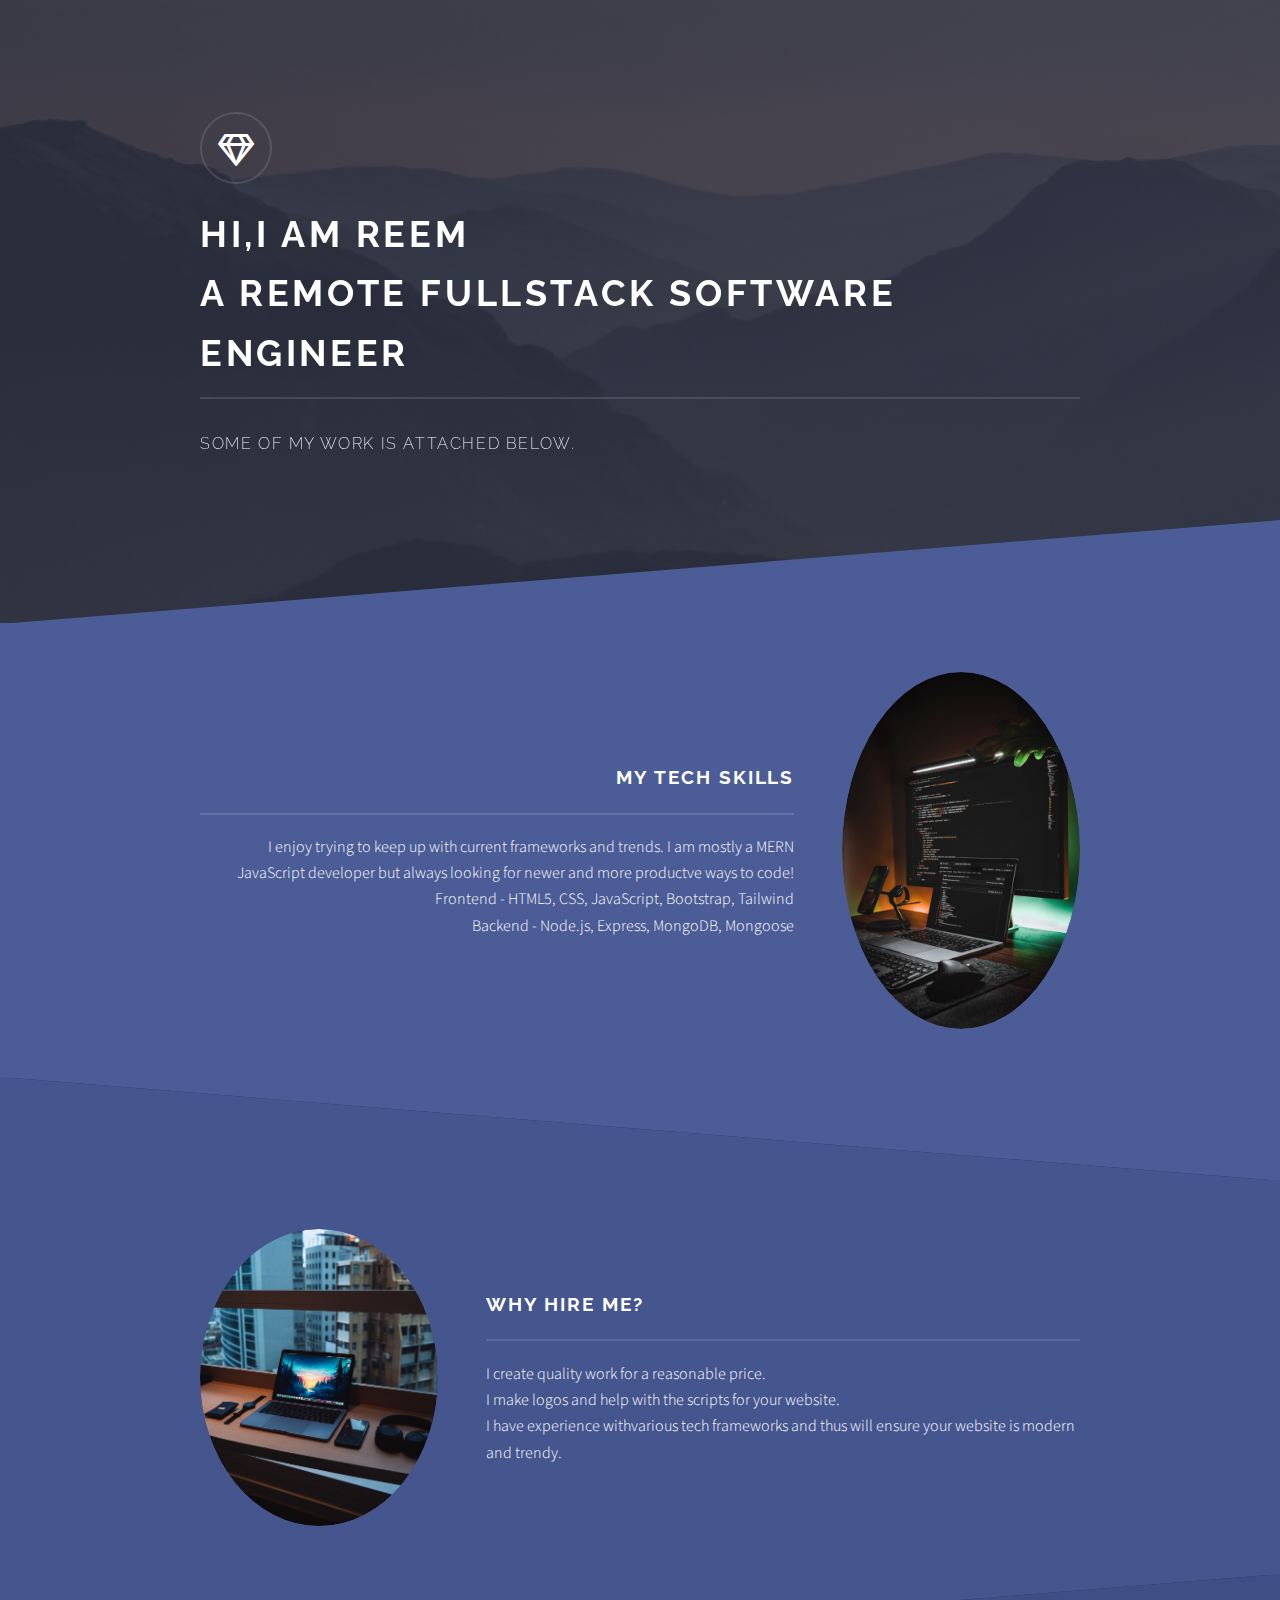
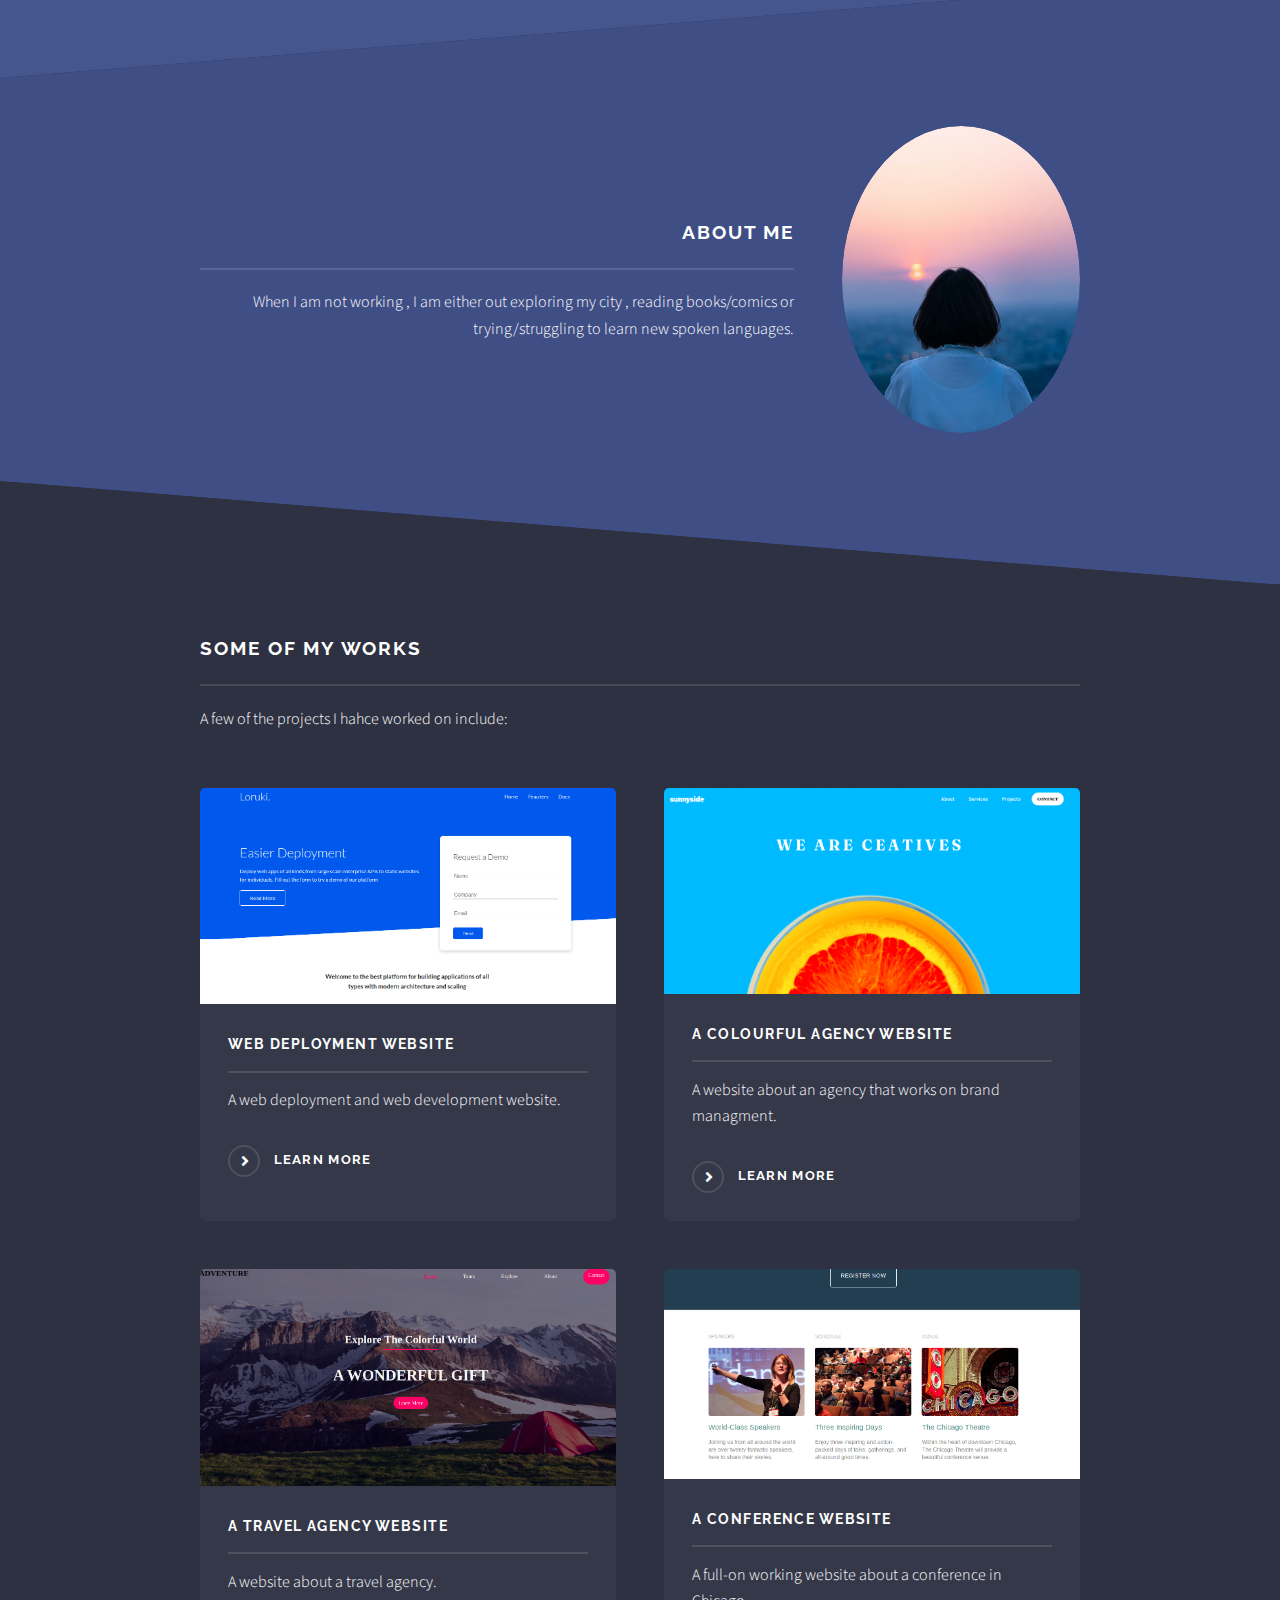
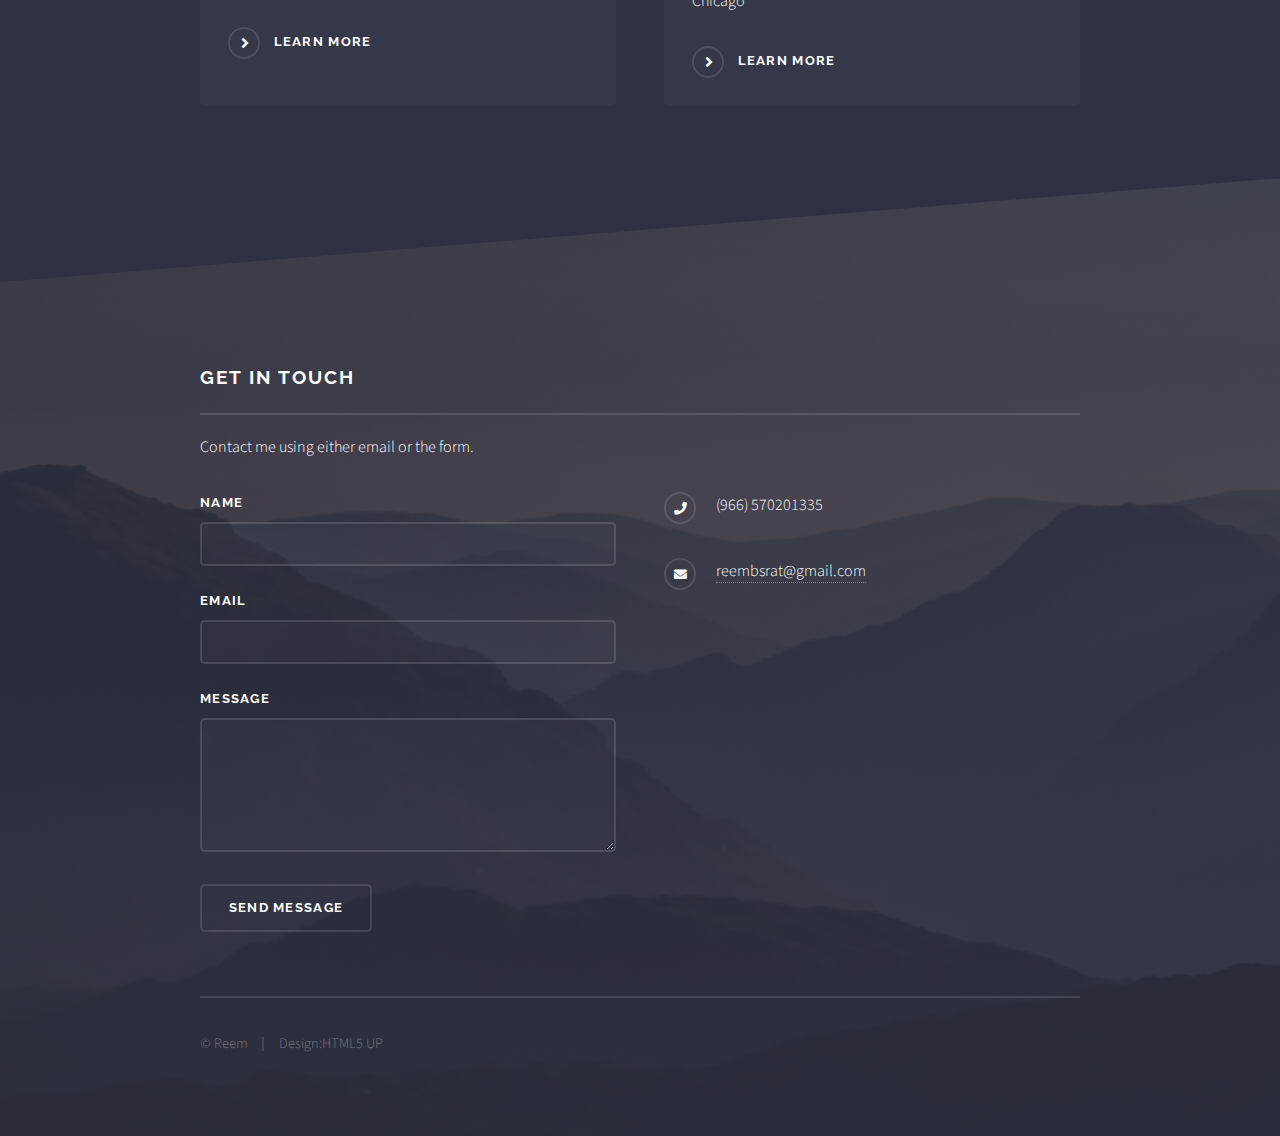
<file: index.html>
<!DOCTYPE HTML>
<!--
	Solid State by HTML5 UP
	html5up.net | @ajlkn
	Free for personal and commercial use under the CCA 3.0 license (html5up.net/license)
-->
<html>
	<head>
		<title>Solid State by HTML5 UP</title>
		<meta charset="utf-8" />
		<meta name="viewport" content="width=device-width, initial-scale=1, user-scalable=no" />
		<link rel="stylesheet" href="assets/css/main.css" />
		<noscript><link rel="stylesheet" href="assets/css/noscript.css" /></noscript>
	</head>
	<body class="is-preload">

		<!-- Page Wrapper -->
			<div id="page-wrapper">


				<!-- Banner -->
					<section id="banner">
						<div class="inner">
							<div class="logo"><span class="icon fa-gem"></span></div>
							<h2>Hi,I am Reem<br />
								A Remote fullstack Software Engineer</h2>
							<p>Some of my work is attached below.</a></p>
						</div>
					</section>

				<!-- Wrapper -->
					<section id="wrapper">

						<!-- One -->
							<section id="one" class="wrapper spotlight style1">
								<div class="inner">
									<a href="#" class="image"><img src="images/siamak-QYvpHmW2eos-unsplash.jpg" alt="" /></a>
									<div class="content">
										<h2 class="major">My Tech Skills</h2>
										<p>I enjoy trying to keep up with current frameworks and trends. I am mostly a MERN JavaScript developer but always looking for newer and more productve ways to code!<br />

											Frontend -  HTML5, CSS, JavaScript, Bootstrap, Tailwind<br />
											Backend - Node.js, Express, MongoDB, Mongoose<br />
											</p>
										<!-- <a href="#" class="special">Learn more</a> -->
									</div>
								</div>
							</section>

						<!-- Two -->
							<section id="two" class="wrapper alt spotlight style2">
								<div class="inner">
									<a href="#" class="image"><img src="images/austin-poon-JO_S6ewBqAk-unsplash.jpg" alt="" /></a>
									<div class="content">
										<h2 class="major">Why Hire Me?</h2>
										<p>I create quality work for a reasonable price.<br />
										I make logos and help with the scripts for your website.<br />
										I have experience withvarious tech frameworks and thus will ensure your website is modern and trendy. <br />
									    </p>
										<!-- <a href="#" class="special">Learn more</a> -->
									</div>
								</div>
							</section>

						<!-- Three -->
							<section id="three" class="wrapper spotlight style3">
								<div class="inner">
									<a href="#" class="image"><img src="images/jeremy-goldberg-NbjTQNDgJgw-unsplash.jpg" alt="" /></a>
									<div class="content">
										<h2 class="major">About me</h2>
										<p>When I am not working , I am either out exploring my city , reading books/comics or trying/struggling to learn new spoken languages.</p>
										<!-- <a href="#" class="special">Learn more</a> -->
									</div>
								</div>
							</section>

						<!-- Four -->
							<section id="four" class="wrapper alt style1">
								<div class="inner">
									<h2 class="major">Some of my works</h2>
									<p>A few of the projects I hahce worked on include:</p>
									<section class="features">
										<article>
											<a href="https://neon-gaufre-08526f.netlify.app/" class="image"><img src="images/test-potfolio-image1.png" alt="" /></a>
											<h3 class="major">Web Deployment Website</h3>
											<p>A web deployment and web development website.</p>
											<a href="https://neon-gaufre-08526f.netlify.app/" class="special">Learn more</a>
										</article>
										<article>
											<a href="https://spiffy-blini-43d1a7.netlify.app" class="image"><img src="images/test-portfoli0-image2.png" alt="" /></a>
											<h3 class="major">A Colourful Agency Website</h3>
											<p>A website about an agency that works on brand managment.</p>
											<a href="https://spiffy-blini-43d1a7.netlify.app" class="special">Learn more</a>
										</article>
										<article>
											<a href="https://lustrous-gumption-3c85a1.netlify.app" class="image"><img src="images/test-portfolio-image3.png" alt="" /></a>
											<h3 class="major">A Travel Agency Website</h3>
											<p>A website about a travel agency.</p>
											<a href="https://lustrous-gumption-3c85a1.netlify.app" class="special">Learn more</a>
										</article>
										<article>
											<a href="https://eclectic-muffin-7e10c9.netlify.app" class="image"><img src="images/test-portfolio-image5.png" alt="" /></a>
											<h3 class="major">A Conference Website</h3>
											<p>A full-on working website about a conference in Chicago</p>
											<a href="https://eclectic-muffin-7e10c9.netlify.app" class="special">Learn more</a>
										</article>
									</section>
									<!-- <ul class="actions">
										<li><a href="#" class="button">Browse All</a></li>
									</ul> -->
								</div>
							</section>

					</section>

				<!-- Footer -->
					<section id="footer">
						<div class="inner">
							<h2 class="major">Get in touch</h2>
							<p>Contact me using either email or the form.</p>
							<form method="post" action="#" name="contact-form" data-netlify="true">
								<div class="fields">
									<div class="field">
										<label for="name">Name</label>
										<input type="text" name="name" id="name" />
									</div>
									<div class="field">
										<label for="email">Email</label>
										<input type="email" name="email" id="email" />
									</div>
									<div class="field">
										<label for="message">Message</label>
										<textarea name="message" id="message" rows="4"></textarea>
									</div>
								</div>
								<ul class="actions">
									<li><input type="submit" value="Send Message" /></li>
								</ul>
							</form>
							<ul class="contact">
							
								<li class="icon solid fa-phone">(966) 570201335</li>
								<li class="icon solid fa-envelope"><a href="#">reembsrat@gmail.com</a></li>
								<!-- <li class="icon brands fa-twitter"><a href="#">twitter.com/untitled-tld</a></li> -->
								<!-- <li class="icon brands fa-facebook-f"><a href="#">facebook.com/untitled-tld</a></li> -->
								<!-- <li class="icon brands fa-instagram"><a href="#">instagram.com/untitled-tld</a></li> -->
							</ul>
							<ul class="copyright">
								<li>&copy; Reem</li><li>Design:HTML5 UP</li>
							</ul>
						</div>
					</section>

			</div>

		<!-- Scripts -->
			<script src="assets/js/jquery.min.js"></script>
			<script src="assets/js/jquery.scrollex.min.js"></script>
			<script src="assets/js/browser.min.js"></script>
			<script src="assets/js/breakpoints.min.js"></script>
			<script src="assets/js/util.js"></script>
			<script src="assets/js/main.js"></script>

	</body>
</html>
</file>
<file: assets/css/noscript.css>
/*
	Solid State by HTML5 UP
	html5up.net | @ajlkn
	Free for personal and commercial use under the CCA 3.0 license (html5up.net/license)
*/

/* Banner */

	body.is-preload #banner .logo {
		-moz-transform: none;
		-webkit-transform: none;
		-ms-transform: none;
		transform: none;
		opacity: 1;
	}

	body.is-preload #banner h2 {
		opacity: 1;
		-moz-transform: none;
		-webkit-transform: none;
		-ms-transform: none;
		transform: none;
		-moz-filter: none;
		-webkit-filter: none;
		-ms-filter: none;
		filter: none;
	}

	body.is-preload #banner p {
		opacity: 01;
		-moz-transform: none;
		-webkit-transform: none;
		-ms-transform: none;
		transform: none;
		-moz-filter: none;
		-webkit-filter: none;
		-ms-filter: none;
		filter: none;
	}
</file>
<file: assets/css/main.css>
@import url(fontawesome-all.min.css);
@import url("https://fonts.googleapis.com/css?family=Raleway:200,700|Source+Sans+Pro:300,600,300italic,600italic");

/*
	Solid State by HTML5 UP
	html5up.net | @ajlkn
	Free for personal and commercial use under the CCA 3.0 license (html5up.net/license)
*/

html, body, div, span, applet, object,
iframe, h1, h2, h3, h4, h5, h6, p, blockquote,
pre, a, abbr, acronym, address, big, cite,
code, del, dfn, em, img, ins, kbd, q, s, samp,
small, strike, strong, sub, sup, tt, var, b,
u, i, center, dl, dt, dd, ol, ul, li, fieldset,
form, label, legend, table, caption, tbody,
tfoot, thead, tr, th, td, article, aside,
canvas, details, embed, figure, figcaption,
footer, header, hgroup, menu, nav, output, ruby,
section, summary, time, mark, audio, video {
	margin: 0;
	padding: 0;
	border: 0;
	font-size: 100%;
	font: inherit;
	vertical-align: baseline;}

article, aside, details, figcaption, figure,
footer, header, hgroup, section {
	display: block;}

body {
	line-height: 1;
}

ol, ul {
	list-style: none;
}

blockquote, q {
	quotes: none;
}

	blockquote:before, blockquote:after, q:before, q:after {
		content: '';
		content: none;
	}

table {
	border-collapse: collapse;
	border-spacing: 0;
}

body {
	-webkit-text-size-adjust: none;
}

mark {
	background-color: transparent;
	color: inherit;
}

input::-moz-focus-inner {
	border: 0;
	padding: 0;
}

input, select, textarea {
	-moz-appearance: none;
	-webkit-appearance: none;
	-ms-appearance: none;
	appearance: none;
}

/* Basic */

	@-ms-viewport {
		width: device-width;
	}

	body {
		-ms-overflow-style: scrollbar;
	}

	@media screen and (max-width: 480px) {

		html, body {
			min-width: 320px;
		}

	}

	html {
		box-sizing: border-box;
	}

	*, *:before, *:after {
		box-sizing: inherit;
	}

	body {
		background-color: #2e3141;
		background-image: linear-gradient(to top, rgba(46, 49, 65, 0.8), rgba(46, 49, 65, 0.8)), url("../../images/bg.jpg");
		background-size: auto,
 cover;
		background-attachment: fixed,
 fixed;
		background-position: center,
 center;
	}

		body.is-preload *, body.is-preload *:before, body.is-preload *:after {
			-moz-animation: none !important;
			-webkit-animation: none !important;
			-ms-animation: none !important;
			animation: none !important;
			-moz-transition: none !important;
			-webkit-transition: none !important;
			-ms-transition: none !important;
			transition: none !important;
		}

/* Type */

	body, input, select, textarea {
		color: #ffffff;
		font-family: "Source Sans Pro", Helvetica, sans-serif;
		font-size: 16.5pt;
		font-weight: 300;
		line-height: 1.65;
	}

		@media screen and (max-width: 1680px) {

			body, input, select, textarea {
				font-size: 13pt;
			}

		}

		@media screen and (max-width: 1280px) {

			body, input, select, textarea {
				font-size: 12pt;
			}

		}

		@media screen and (max-width: 980px) {

			body, input, select, textarea {
				font-size: 12pt;
			}

		}

		@media screen and (max-width: 736px) {

			body, input, select, textarea {
				font-size: 12pt;
			}

		}

		@media screen and (max-width: 480px) {

			body, input, select, textarea {
				font-size: 12pt;
			}

		}

	a {
		-moz-transition: color 0.2s ease-in-out, border-bottom-color 0.2s ease-in-out;
		-webkit-transition: color 0.2s ease-in-out, border-bottom-color 0.2s ease-in-out;
		-ms-transition: color 0.2s ease-in-out, border-bottom-color 0.2s ease-in-out;
		transition: color 0.2s ease-in-out, border-bottom-color 0.2s ease-in-out;
		border-bottom: dotted 1px rgba(255, 255, 255, 0.35);
		color: #ffffff;
		text-decoration: none;
	}

		a:hover {
			border-bottom-color: transparent;
			color: #ffffff !important;
		}

		a.special:not(.button) {
			text-decoration: none;
			border-bottom: 0;
			display: block;
			font-family: Raleway, Helvetica, sans-serif;
			font-size: 0.8em;
			font-weight: 700;
			letter-spacing: 0.1em;
			margin: 0 0 2em 0;
			text-transform: uppercase;
		}

			a.special:not(.button):before {
				-moz-osx-font-smoothing: grayscale;
				-webkit-font-smoothing: antialiased;
				display: inline-block;
				font-style: normal;
				font-variant: normal;
				text-rendering: auto;
				line-height: 1;
				text-transform: none !important;
				font-family: 'Font Awesome 5 Free';
				font-weight: 900;
			}

			a.special:not(.button):before {
				-moz-transition: background-color 0.2s ease-in-out;
				-webkit-transition: background-color 0.2s ease-in-out;
				-ms-transition: background-color 0.2s ease-in-out;
				transition: background-color 0.2s ease-in-out;
				border-radius: 100%;
				border: solid 2px rgba(255, 255, 255, 0.125);
				content: '\f105';
				display: inline-block;
				font-size: 1.25em;
				height: 2em;
				line-height: 1.75em;
				margin-right: 0.85em;
				text-align: center;
				text-indent: 0.15em;
				vertical-align: middle;
				width: 2em;
			}

			a.special:not(.button):hover:before {
				background-color: rgba(255, 255, 255, 0.025);
			}

			a.special:not(.button):active:before {
				background-color: rgba(255, 255, 255, 0.075);
			}

	strong, b {
		color: #ffffff;
		font-weight: 600;
	}

	em, i {
		font-style: italic;
	}

	p {
		margin: 0 0 2em 0;
	}

	h1, h2, h3, h4, h5, h6 {
		color: #ffffff;
		font-family: Raleway, Helvetica, sans-serif;
		font-weight: 700;
		letter-spacing: 0.1em;
		margin: 0 0 1em 0;
		text-transform: uppercase;
	}

		h1 a, h2 a, h3 a, h4 a, h5 a, h6 a {
			color: inherit;
			text-decoration: none;
			border-bottom: 0;
		}

		h1 span, h2 span, h3 span, h4 span, h5 span, h6 span {
			font-weight: 200;
		}

		h1.major, h2.major, h3.major, h4.major, h5.major, h6.major {
			padding-bottom: 1em;
			border-bottom: solid 2px rgba(255, 255, 255, 0.125);
		}

	h2 {
		font-size: 1.2em;
	}

	h3 {
		font-size: 0.9em;
	}

	h4 {
		font-size: 0.7em;
	}

	h5 {
		font-size: 0.7em;
	}

	h6 {
		font-size: 0.7em;
	}

	@media screen and (max-width: 736px) {

		h2 {
			font-size: 1em;
		}

		h3 {
			font-size: 0.8em;
		}

	}

	sub {
		font-size: 0.8em;
		position: relative;
		top: 0.5em;
	}

	sup {
		font-size: 0.8em;
		position: relative;
		top: -0.5em;
	}

	blockquote {
		border-left: solid 4px rgba(255, 255, 255, 0.125);
		font-style: italic;
		margin: 0 0 2em 0;
		padding: 0.5em 0 0.5em 2em;
	}

	code {
		background: rgba(255, 255, 255, 0.025);
		border-radius: 5px;
		border: solid 2px rgba(255, 255, 255, 0.125);
		font-family: "Courier New", monospace;
		font-size: 0.9em;
		margin: 0 0.25em;
		padding: 0.25em 0.65em;
	}

	pre {
		-webkit-overflow-scrolling: touch;
		font-family: "Courier New", monospace;
		font-size: 0.9em;
		margin: 0 0 2em 0;
	}

		pre code {
			display: block;
			line-height: 1.75em;
			padding: 1em 1.5em;
			overflow-x: auto;
		}

	hr {
		border: 0;
		border-bottom: solid 2px rgba(255, 255, 255, 0.125);
		margin: 2.5em 0;
	}

		hr.major {
			margin: 4em 0;
		}

	.align-left {
		text-align: left;
	}

	.align-center {
		text-align: center;
	}

	.align-right {
		text-align: right;
	}

/* Row */

	.row {
		display: flex;
		flex-wrap: wrap;
		box-sizing: border-box;
		align-items: stretch;
	}

		.row > * {
			box-sizing: border-box;
		}

		.row.gtr-uniform > * > :last-child {
			margin-bottom: 0;
		}

		.row.aln-left {
			justify-content: flex-start;
		}

		.row.aln-center {
			justify-content: center;
		}

		.row.aln-right {
			justify-content: flex-end;
		}

		.row.aln-top {
			align-items: flex-start;
		}

		.row.aln-middle {
			align-items: center;
		}

		.row.aln-bottom {
			align-items: flex-end;
		}

		.row > .imp {
			order: -1;
		}

		.row > .col-1 {
			width: 8.33333%;
		}

		.row > .off-1 {
			margin-left: 8.33333%;
		}

		.row > .col-2 {
			width: 16.66667%;
		}

		.row > .off-2 {
			margin-left: 16.66667%;
		}

		.row > .col-3 {
			width: 25%;
		}

		.row > .off-3 {
			margin-left: 25%;
		}

		.row > .col-4 {
			width: 33.33333%;
		}

		.row > .off-4 {
			margin-left: 33.33333%;
		}

		.row > .col-5 {
			width: 41.66667%;
		}

		.row > .off-5 {
			margin-left: 41.66667%;
		}

		.row > .col-6 {
			width: 50%;
		}

		.row > .off-6 {
			margin-left: 50%;
		}

		.row > .col-7 {
			width: 58.33333%;
		}

		.row > .off-7 {
			margin-left: 58.33333%;
		}

		.row > .col-8 {
			width: 66.66667%;
		}

		.row > .off-8 {
			margin-left: 66.66667%;
		}

		.row > .col-9 {
			width: 75%;
		}

		.row > .off-9 {
			margin-left: 75%;
		}

		.row > .col-10 {
			width: 83.33333%;
		}

		.row > .off-10 {
			margin-left: 83.33333%;
		}

		.row > .col-11 {
			width: 91.66667%;
		}

		.row > .off-11 {
			margin-left: 91.66667%;
		}

		.row > .col-12 {
			width: 100%;
		}

		.row > .off-12 {
			margin-left: 100%;
		}

		.row.gtr-0 {
			margin-top: 0;
			margin-left: 0em;
		}

			.row.gtr-0 > * {
				padding: 0 0 0 0em;
			}

			.row.gtr-0.gtr-uniform {
				margin-top: 0em;
			}

				.row.gtr-0.gtr-uniform > * {
					padding-top: 0em;
				}

		.row.gtr-25 {
			margin-top: 0;
			margin-left: -0.4375em;
		}

			.row.gtr-25 > * {
				padding: 0 0 0 0.4375em;
			}

			.row.gtr-25.gtr-uniform {
				margin-top: -0.4375em;
			}

				.row.gtr-25.gtr-uniform > * {
					padding-top: 0.4375em;
				}

		.row.gtr-50 {
			margin-top: 0;
			margin-left: -0.875em;
		}

			.row.gtr-50 > * {
				padding: 0 0 0 0.875em;
			}

			.row.gtr-50.gtr-uniform {
				margin-top: -0.875em;
			}

				.row.gtr-50.gtr-uniform > * {
					padding-top: 0.875em;
				}

		.row {
			margin-top: 0;
			margin-left: -1.75em;
		}

			.row > * {
				padding: 0 0 0 1.75em;
			}

			.row.gtr-uniform {
				margin-top: -1.75em;
			}

				.row.gtr-uniform > * {
					padding-top: 1.75em;
				}

		.row.gtr-150 {
			margin-top: 0;
			margin-left: -2.625em;
		}

			.row.gtr-150 > * {
				padding: 0 0 0 2.625em;
			}

			.row.gtr-150.gtr-uniform {
				margin-top: -2.625em;
			}

				.row.gtr-150.gtr-uniform > * {
					padding-top: 2.625em;
				}

		.row.gtr-200 {
			margin-top: 0;
			margin-left: -3.5em;
		}

			.row.gtr-200 > * {
				padding: 0 0 0 3.5em;
			}

			.row.gtr-200.gtr-uniform {
				margin-top: -3.5em;
			}

				.row.gtr-200.gtr-uniform > * {
					padding-top: 3.5em;
				}

		@media screen and (max-width: 1680px) {

			.row {
				display: flex;
				flex-wrap: wrap;
				box-sizing: border-box;
				align-items: stretch;
			}

				.row > * {
					box-sizing: border-box;
				}

				.row.gtr-uniform > * > :last-child {
					margin-bottom: 0;
				}

				.row.aln-left {
					justify-content: flex-start;
				}

				.row.aln-center {
					justify-content: center;
				}

				.row.aln-right {
					justify-content: flex-end;
				}

				.row.aln-top {
					align-items: flex-start;
				}

				.row.aln-middle {
					align-items: center;
				}

				.row.aln-bottom {
					align-items: flex-end;
				}

				.row > .imp-xlarge {
					order: -1;
				}

				.row > .col-1-xlarge {
					width: 8.33333%;
				}

				.row > .off-1-xlarge {
					margin-left: 8.33333%;
				}

				.row > .col-2-xlarge {
					width: 16.66667%;
				}

				.row > .off-2-xlarge {
					margin-left: 16.66667%;
				}

				.row > .col-3-xlarge {
					width: 25%;
				}

				.row > .off-3-xlarge {
					margin-left: 25%;
				}

				.row > .col-4-xlarge {
					width: 33.33333%;
				}

				.row > .off-4-xlarge {
					margin-left: 33.33333%;
				}

				.row > .col-5-xlarge {
					width: 41.66667%;
				}

				.row > .off-5-xlarge {
					margin-left: 41.66667%;
				}

				.row > .col-6-xlarge {
					width: 50%;
				}

				.row > .off-6-xlarge {
					margin-left: 50%;
				}

				.row > .col-7-xlarge {
					width: 58.33333%;
				}

				.row > .off-7-xlarge {
					margin-left: 58.33333%;
				}

				.row > .col-8-xlarge {
					width: 66.66667%;
				}

				.row > .off-8-xlarge {
					margin-left: 66.66667%;
				}

				.row > .col-9-xlarge {
					width: 75%;
				}

				.row > .off-9-xlarge {
					margin-left: 75%;
				}

				.row > .col-10-xlarge {
					width: 83.33333%;
				}

				.row > .off-10-xlarge {
					margin-left: 83.33333%;
				}

				.row > .col-11-xlarge {
					width: 91.66667%;
				}

				.row > .off-11-xlarge {
					margin-left: 91.66667%;
				}

				.row > .col-12-xlarge {
					width: 100%;
				}

				.row > .off-12-xlarge {
					margin-left: 100%;
				}

				.row.gtr-0 {
					margin-top: 0;
					margin-left: 0em;
				}

					.row.gtr-0 > * {
						padding: 0 0 0 0em;
					}

					.row.gtr-0.gtr-uniform {
						margin-top: 0em;
					}

						.row.gtr-0.gtr-uniform > * {
							padding-top: 0em;
						}

				.row.gtr-25 {
					margin-top: 0;
					margin-left: -0.4375em;
				}

					.row.gtr-25 > * {
						padding: 0 0 0 0.4375em;
					}

					.row.gtr-25.gtr-uniform {
						margin-top: -0.4375em;
					}

						.row.gtr-25.gtr-uniform > * {
							padding-top: 0.4375em;
						}

				.row.gtr-50 {
					margin-top: 0;
					margin-left: -0.875em;
				}

					.row.gtr-50 > * {
						padding: 0 0 0 0.875em;
					}

					.row.gtr-50.gtr-uniform {
						margin-top: -0.875em;
					}

						.row.gtr-50.gtr-uniform > * {
							padding-top: 0.875em;
						}

				.row {
					margin-top: 0;
					margin-left: -1.75em;
				}

					.row > * {
						padding: 0 0 0 1.75em;
					}

					.row.gtr-uniform {
						margin-top: -1.75em;
					}

						.row.gtr-uniform > * {
							padding-top: 1.75em;
						}

				.row.gtr-150 {
					margin-top: 0;
					margin-left: -2.625em;
				}

					.row.gtr-150 > * {
						padding: 0 0 0 2.625em;
					}

					.row.gtr-150.gtr-uniform {
						margin-top: -2.625em;
					}

						.row.gtr-150.gtr-uniform > * {
							padding-top: 2.625em;
						}

				.row.gtr-200 {
					margin-top: 0;
					margin-left: -3.5em;
				}

					.row.gtr-200 > * {
						padding: 0 0 0 3.5em;
					}

					.row.gtr-200.gtr-uniform {
						margin-top: -3.5em;
					}

						.row.gtr-200.gtr-uniform > * {
							padding-top: 3.5em;
						}

		}

		@media screen and (max-width: 1280px) {

			.row {
				display: flex;
				flex-wrap: wrap;
				box-sizing: border-box;
				align-items: stretch;
			}

				.row > * {
					box-sizing: border-box;
				}

				.row.gtr-uniform > * > :last-child {
					margin-bottom: 0;
				}

				.row.aln-left {
					justify-content: flex-start;
				}

				.row.aln-center {
					justify-content: center;
				}

				.row.aln-right {
					justify-content: flex-end;
				}

				.row.aln-top {
					align-items: flex-start;
				}

				.row.aln-middle {
					align-items: center;
				}

				.row.aln-bottom {
					align-items: flex-end;
				}

				.row > .imp-large {
					order: -1;
				}

				.row > .col-1-large {
					width: 8.33333%;
				}

				.row > .off-1-large {
					margin-left: 8.33333%;
				}

				.row > .col-2-large {
					width: 16.66667%;
				}

				.row > .off-2-large {
					margin-left: 16.66667%;
				}

				.row > .col-3-large {
					width: 25%;
				}

				.row > .off-3-large {
					margin-left: 25%;
				}

				.row > .col-4-large {
					width: 33.33333%;
				}

				.row > .off-4-large {
					margin-left: 33.33333%;
				}

				.row > .col-5-large {
					width: 41.66667%;
				}

				.row > .off-5-large {
					margin-left: 41.66667%;
				}

				.row > .col-6-large {
					width: 50%;
				}

				.row > .off-6-large {
					margin-left: 50%;
				}

				.row > .col-7-large {
					width: 58.33333%;
				}

				.row > .off-7-large {
					margin-left: 58.33333%;
				}

				.row > .col-8-large {
					width: 66.66667%;
				}

				.row > .off-8-large {
					margin-left: 66.66667%;
				}

				.row > .col-9-large {
					width: 75%;
				}

				.row > .off-9-large {
					margin-left: 75%;
				}

				.row > .col-10-large {
					width: 83.33333%;
				}

				.row > .off-10-large {
					margin-left: 83.33333%;
				}

				.row > .col-11-large {
					width: 91.66667%;
				}

				.row > .off-11-large {
					margin-left: 91.66667%;
				}

				.row > .col-12-large {
					width: 100%;
				}

				.row > .off-12-large {
					margin-left: 100%;
				}

				.row.gtr-0 {
					margin-top: 0;
					margin-left: 0em;
				}

					.row.gtr-0 > * {
						padding: 0 0 0 0em;
					}

					.row.gtr-0.gtr-uniform {
						margin-top: 0em;
					}

						.row.gtr-0.gtr-uniform > * {
							padding-top: 0em;
						}

				.row.gtr-25 {
					margin-top: 0;
					margin-left: -0.4375em;
				}

					.row.gtr-25 > * {
						padding: 0 0 0 0.4375em;
					}

					.row.gtr-25.gtr-uniform {
						margin-top: -0.4375em;
					}

						.row.gtr-25.gtr-uniform > * {
							padding-top: 0.4375em;
						}

				.row.gtr-50 {
					margin-top: 0;
					margin-left: -0.875em;
				}

					.row.gtr-50 > * {
						padding: 0 0 0 0.875em;
					}

					.row.gtr-50.gtr-uniform {
						margin-top: -0.875em;
					}

						.row.gtr-50.gtr-uniform > * {
							padding-top: 0.875em;
						}

				.row {
					margin-top: 0;
					margin-left: -1.75em;
				}

					.row > * {
						padding: 0 0 0 1.75em;
					}

					.row.gtr-uniform {
						margin-top: -1.75em;
					}

						.row.gtr-uniform > * {
							padding-top: 1.75em;
						}

				.row.gtr-150 {
					margin-top: 0;
					margin-left: -2.625em;
				}

					.row.gtr-150 > * {
						padding: 0 0 0 2.625em;
					}

					.row.gtr-150.gtr-uniform {
						margin-top: -2.625em;
					}

						.row.gtr-150.gtr-uniform > * {
							padding-top: 2.625em;
						}

				.row.gtr-200 {
					margin-top: 0;
					margin-left: -3.5em;
				}

					.row.gtr-200 > * {
						padding: 0 0 0 3.5em;
					}

					.row.gtr-200.gtr-uniform {
						margin-top: -3.5em;
					}

						.row.gtr-200.gtr-uniform > * {
							padding-top: 3.5em;
						}

		}

		@media screen and (max-width: 980px) {

			.row {
				display: flex;
				flex-wrap: wrap;
				box-sizing: border-box;
				align-items: stretch;
			}

				.row > * {
					box-sizing: border-box;
				}

				.row.gtr-uniform > * > :last-child {
					margin-bottom: 0;
				}

				.row.aln-left {
					justify-content: flex-start;
				}

				.row.aln-center {
					justify-content: center;
				}

				.row.aln-right {
					justify-content: flex-end;
				}

				.row.aln-top {
					align-items: flex-start;
				}

				.row.aln-middle {
					align-items: center;
				}

				.row.aln-bottom {
					align-items: flex-end;
				}

				.row > .imp-medium {
					order: -1;
				}

				.row > .col-1-medium {
					width: 8.33333%;
				}

				.row > .off-1-medium {
					margin-left: 8.33333%;
				}

				.row > .col-2-medium {
					width: 16.66667%;
				}

				.row > .off-2-medium {
					margin-left: 16.66667%;
				}

				.row > .col-3-medium {
					width: 25%;
				}

				.row > .off-3-medium {
					margin-left: 25%;
				}

				.row > .col-4-medium {
					width: 33.33333%;
				}

				.row > .off-4-medium {
					margin-left: 33.33333%;
				}

				.row > .col-5-medium {
					width: 41.66667%;
				}

				.row > .off-5-medium {
					margin-left: 41.66667%;
				}

				.row > .col-6-medium {
					width: 50%;
				}

				.row > .off-6-medium {
					margin-left: 50%;
				}

				.row > .col-7-medium {
					width: 58.33333%;
				}

				.row > .off-7-medium {
					margin-left: 58.33333%;
				}

				.row > .col-8-medium {
					width: 66.66667%;
				}

				.row > .off-8-medium {
					margin-left: 66.66667%;
				}

				.row > .col-9-medium {
					width: 75%;
				}

				.row > .off-9-medium {
					margin-left: 75%;
				}

				.row > .col-10-medium {
					width: 83.33333%;
				}

				.row > .off-10-medium {
					margin-left: 83.33333%;
				}

				.row > .col-11-medium {
					width: 91.66667%;
				}

				.row > .off-11-medium {
					margin-left: 91.66667%;
				}

				.row > .col-12-medium {
					width: 100%;
				}

				.row > .off-12-medium {
					margin-left: 100%;
				}

				.row.gtr-0 {
					margin-top: 0;
					margin-left: 0em;
				}

					.row.gtr-0 > * {
						padding: 0 0 0 0em;
					}

					.row.gtr-0.gtr-uniform {
						margin-top: 0em;
					}

						.row.gtr-0.gtr-uniform > * {
							padding-top: 0em;
						}

				.row.gtr-25 {
					margin-top: 0;
					margin-left: -0.4375em;
				}

					.row.gtr-25 > * {
						padding: 0 0 0 0.4375em;
					}

					.row.gtr-25.gtr-uniform {
						margin-top: -0.4375em;
					}

						.row.gtr-25.gtr-uniform > * {
							padding-top: 0.4375em;
						}

				.row.gtr-50 {
					margin-top: 0;
					margin-left: -0.875em;
				}

					.row.gtr-50 > * {
						padding: 0 0 0 0.875em;
					}

					.row.gtr-50.gtr-uniform {
						margin-top: -0.875em;
					}

						.row.gtr-50.gtr-uniform > * {
							padding-top: 0.875em;
						}

				.row {
					margin-top: 0;
					margin-left: -1.75em;
				}

					.row > * {
						padding: 0 0 0 1.75em;
					}

					.row.gtr-uniform {
						margin-top: -1.75em;
					}

						.row.gtr-uniform > * {
							padding-top: 1.75em;
						}

				.row.gtr-150 {
					margin-top: 0;
					margin-left: -2.625em;
				}

					.row.gtr-150 > * {
						padding: 0 0 0 2.625em;
					}

					.row.gtr-150.gtr-uniform {
						margin-top: -2.625em;
					}

						.row.gtr-150.gtr-uniform > * {
							padding-top: 2.625em;
						}

				.row.gtr-200 {
					margin-top: 0;
					margin-left: -3.5em;
				}

					.row.gtr-200 > * {
						padding: 0 0 0 3.5em;
					}

					.row.gtr-200.gtr-uniform {
						margin-top: -3.5em;
					}

						.row.gtr-200.gtr-uniform > * {
							padding-top: 3.5em;
						}

		}

		@media screen and (max-width: 736px) {

			.row {
				display: flex;
				flex-wrap: wrap;
				box-sizing: border-box;
				align-items: stretch;
			}

				.row > * {
					box-sizing: border-box;
				}

				.row.gtr-uniform > * > :last-child {
					margin-bottom: 0;
				}

				.row.aln-left {
					justify-content: flex-start;
				}

				.row.aln-center {
					justify-content: center;
				}

				.row.aln-right {
					justify-content: flex-end;
				}

				.row.aln-top {
					align-items: flex-start;
				}

				.row.aln-middle {
					align-items: center;
				}

				.row.aln-bottom {
					align-items: flex-end;
				}

				.row > .imp-small {
					order: -1;
				}

				.row > .col-1-small {
					width: 8.33333%;
				}

				.row > .off-1-small {
					margin-left: 8.33333%;
				}

				.row > .col-2-small {
					width: 16.66667%;
				}

				.row > .off-2-small {
					margin-left: 16.66667%;
				}

				.row > .col-3-small {
					width: 25%;
				}

				.row > .off-3-small {
					margin-left: 25%;
				}

				.row > .col-4-small {
					width: 33.33333%;
				}

				.row > .off-4-small {
					margin-left: 33.33333%;
				}

				.row > .col-5-small {
					width: 41.66667%;
				}

				.row > .off-5-small {
					margin-left: 41.66667%;
				}

				.row > .col-6-small {
					width: 50%;
				}

				.row > .off-6-small {
					margin-left: 50%;
				}

				.row > .col-7-small {
					width: 58.33333%;
				}

				.row > .off-7-small {
					margin-left: 58.33333%;
				}

				.row > .col-8-small {
					width: 66.66667%;
				}

				.row > .off-8-small {
					margin-left: 66.66667%;
				}

				.row > .col-9-small {
					width: 75%;
				}

				.row > .off-9-small {
					margin-left: 75%;
				}

				.row > .col-10-small {
					width: 83.33333%;
				}

				.row > .off-10-small {
					margin-left: 83.33333%;
				}

				.row > .col-11-small {
					width: 91.66667%;
				}

				.row > .off-11-small {
					margin-left: 91.66667%;
				}

				.row > .col-12-small {
					width: 100%;
				}

				.row > .off-12-small {
					margin-left: 100%;
				}

				.row.gtr-0 {
					margin-top: 0;
					margin-left: 0em;
				}

					.row.gtr-0 > * {
						padding: 0 0 0 0em;
					}

					.row.gtr-0.gtr-uniform {
						margin-top: 0em;
					}

						.row.gtr-0.gtr-uniform > * {
							padding-top: 0em;
						}

				.row.gtr-25 {
					margin-top: 0;
					margin-left: -0.3125em;
				}

					.row.gtr-25 > * {
						padding: 0 0 0 0.3125em;
					}

					.row.gtr-25.gtr-uniform {
						margin-top: -0.3125em;
					}

						.row.gtr-25.gtr-uniform > * {
							padding-top: 0.3125em;
						}

				.row.gtr-50 {
					margin-top: 0;
					margin-left: -0.625em;
				}

					.row.gtr-50 > * {
						padding: 0 0 0 0.625em;
					}

					.row.gtr-50.gtr-uniform {
						margin-top: -0.625em;
					}

						.row.gtr-50.gtr-uniform > * {
							padding-top: 0.625em;
						}

				.row {
					margin-top: 0;
					margin-left: -1.25em;
				}

					.row > * {
						padding: 0 0 0 1.25em;
					}

					.row.gtr-uniform {
						margin-top: -1.25em;
					}

						.row.gtr-uniform > * {
							padding-top: 1.25em;
						}

				.row.gtr-150 {
					margin-top: 0;
					margin-left: -1.875em;
				}

					.row.gtr-150 > * {
						padding: 0 0 0 1.875em;
					}

					.row.gtr-150.gtr-uniform {
						margin-top: -1.875em;
					}

						.row.gtr-150.gtr-uniform > * {
							padding-top: 1.875em;
						}

				.row.gtr-200 {
					margin-top: 0;
					margin-left: -2.5em;
				}

					.row.gtr-200 > * {
						padding: 0 0 0 2.5em;
					}

					.row.gtr-200.gtr-uniform {
						margin-top: -2.5em;
					}

						.row.gtr-200.gtr-uniform > * {
							padding-top: 2.5em;
						}

		}

		@media screen and (max-width: 480px) {

			.row {
				display: flex;
				flex-wrap: wrap;
				box-sizing: border-box;
				align-items: stretch;
			}

				.row > * {
					box-sizing: border-box;
				}

				.row.gtr-uniform > * > :last-child {
					margin-bottom: 0;
				}

				.row.aln-left {
					justify-content: flex-start;
				}

				.row.aln-center {
					justify-content: center;
				}

				.row.aln-right {
					justify-content: flex-end;
				}

				.row.aln-top {
					align-items: flex-start;
				}

				.row.aln-middle {
					align-items: center;
				}

				.row.aln-bottom {
					align-items: flex-end;
				}

				.row > .imp-xsmall {
					order: -1;
				}

				.row > .col-1-xsmall {
					width: 8.33333%;
				}

				.row > .off-1-xsmall {
					margin-left: 8.33333%;
				}

				.row > .col-2-xsmall {
					width: 16.66667%;
				}

				.row > .off-2-xsmall {
					margin-left: 16.66667%;
				}

				.row > .col-3-xsmall {
					width: 25%;
				}

				.row > .off-3-xsmall {
					margin-left: 25%;
				}

				.row > .col-4-xsmall {
					width: 33.33333%;
				}

				.row > .off-4-xsmall {
					margin-left: 33.33333%;
				}

				.row > .col-5-xsmall {
					width: 41.66667%;
				}

				.row > .off-5-xsmall {
					margin-left: 41.66667%;
				}

				.row > .col-6-xsmall {
					width: 50%;
				}

				.row > .off-6-xsmall {
					margin-left: 50%;
				}

				.row > .col-7-xsmall {
					width: 58.33333%;
				}

				.row > .off-7-xsmall {
					margin-left: 58.33333%;
				}

				.row > .col-8-xsmall {
					width: 66.66667%;
				}

				.row > .off-8-xsmall {
					margin-left: 66.66667%;
				}

				.row > .col-9-xsmall {
					width: 75%;
				}

				.row > .off-9-xsmall {
					margin-left: 75%;
				}

				.row > .col-10-xsmall {
					width: 83.33333%;
				}

				.row > .off-10-xsmall {
					margin-left: 83.33333%;
				}

				.row > .col-11-xsmall {
					width: 91.66667%;
				}

				.row > .off-11-xsmall {
					margin-left: 91.66667%;
				}

				.row > .col-12-xsmall {
					width: 100%;
				}

				.row > .off-12-xsmall {
					margin-left: 100%;
				}

				.row.gtr-0 {
					margin-top: 0;
					margin-left: 0em;
				}

					.row.gtr-0 > * {
						padding: 0 0 0 0em;
					}

					.row.gtr-0.gtr-uniform {
						margin-top: 0em;
					}

						.row.gtr-0.gtr-uniform > * {
							padding-top: 0em;
						}

				.row.gtr-25 {
					margin-top: 0;
					margin-left: -0.3125em;
				}

					.row.gtr-25 > * {
						padding: 0 0 0 0.3125em;
					}

					.row.gtr-25.gtr-uniform {
						margin-top: -0.3125em;
					}

						.row.gtr-25.gtr-uniform > * {
							padding-top: 0.3125em;
						}

				.row.gtr-50 {
					margin-top: 0;
					margin-left: -0.625em;
				}

					.row.gtr-50 > * {
						padding: 0 0 0 0.625em;
					}

					.row.gtr-50.gtr-uniform {
						margin-top: -0.625em;
					}

						.row.gtr-50.gtr-uniform > * {
							padding-top: 0.625em;
						}

				.row {
					margin-top: 0;
					margin-left: -1.25em;
				}

					.row > * {
						padding: 0 0 0 1.25em;
					}

					.row.gtr-uniform {
						margin-top: -1.25em;
					}

						.row.gtr-uniform > * {
							padding-top: 1.25em;
						}

				.row.gtr-150 {
					margin-top: 0;
					margin-left: -1.875em;
				}

					.row.gtr-150 > * {
						padding: 0 0 0 1.875em;
					}

					.row.gtr-150.gtr-uniform {
						margin-top: -1.875em;
					}

						.row.gtr-150.gtr-uniform > * {
							padding-top: 1.875em;
						}

				.row.gtr-200 {
					margin-top: 0;
					margin-left: -2.5em;
				}

					.row.gtr-200 > * {
						padding: 0 0 0 2.5em;
					}

					.row.gtr-200.gtr-uniform {
						margin-top: -2.5em;
					}

						.row.gtr-200.gtr-uniform > * {
							padding-top: 2.5em;
						}

		}

		@media screen and (max-width: 360px) {

			.row {
				display: flex;
				flex-wrap: wrap;
				box-sizing: border-box;
				align-items: stretch;
			}

				.row > * {
					box-sizing: border-box;
				}

				.row.gtr-uniform > * > :last-child {
					margin-bottom: 0;
				}

				.row.aln-left {
					justify-content: flex-start;
				}

				.row.aln-center {
					justify-content: center;
				}

				.row.aln-right {
					justify-content: flex-end;
				}

				.row.aln-top {
					align-items: flex-start;
				}

				.row.aln-middle {
					align-items: center;
				}

				.row.aln-bottom {
					align-items: flex-end;
				}

				.row > .imp-xxsmall {
					order: -1;
				}

				.row > .col-1-xxsmall {
					width: 8.33333%;
				}

				.row > .off-1-xxsmall {
					margin-left: 8.33333%;
				}

				.row > .col-2-xxsmall {
					width: 16.66667%;
				}

				.row > .off-2-xxsmall {
					margin-left: 16.66667%;
				}

				.row > .col-3-xxsmall {
					width: 25%;
				}

				.row > .off-3-xxsmall {
					margin-left: 25%;
				}

				.row > .col-4-xxsmall {
					width: 33.33333%;
				}

				.row > .off-4-xxsmall {
					margin-left: 33.33333%;
				}

				.row > .col-5-xxsmall {
					width: 41.66667%;
				}

				.row > .off-5-xxsmall {
					margin-left: 41.66667%;
				}

				.row > .col-6-xxsmall {
					width: 50%;
				}

				.row > .off-6-xxsmall {
					margin-left: 50%;
				}

				.row > .col-7-xxsmall {
					width: 58.33333%;
				}

				.row > .off-7-xxsmall {
					margin-left: 58.33333%;
				}

				.row > .col-8-xxsmall {
					width: 66.66667%;
				}

				.row > .off-8-xxsmall {
					margin-left: 66.66667%;
				}

				.row > .col-9-xxsmall {
					width: 75%;
				}

				.row > .off-9-xxsmall {
					margin-left: 75%;
				}

				.row > .col-10-xxsmall {
					width: 83.33333%;
				}

				.row > .off-10-xxsmall {
					margin-left: 83.33333%;
				}

				.row > .col-11-xxsmall {
					width: 91.66667%;
				}

				.row > .off-11-xxsmall {
					margin-left: 91.66667%;
				}

				.row > .col-12-xxsmall {
					width: 100%;
				}

				.row > .off-12-xxsmall {
					margin-left: 100%;
				}

				.row.gtr-0 {
					margin-top: 0;
					margin-left: 0em;
				}

					.row.gtr-0 > * {
						padding: 0 0 0 0em;
					}

					.row.gtr-0.gtr-uniform {
						margin-top: 0em;
					}

						.row.gtr-0.gtr-uniform > * {
							padding-top: 0em;
						}

				.row.gtr-25 {
					margin-top: 0;
					margin-left: -0.3125em;
				}

					.row.gtr-25 > * {
						padding: 0 0 0 0.3125em;
					}

					.row.gtr-25.gtr-uniform {
						margin-top: -0.3125em;
					}

						.row.gtr-25.gtr-uniform > * {
							padding-top: 0.3125em;
						}

				.row.gtr-50 {
					margin-top: 0;
					margin-left: -0.625em;
				}

					.row.gtr-50 > * {
						padding: 0 0 0 0.625em;
					}

					.row.gtr-50.gtr-uniform {
						margin-top: -0.625em;
					}

						.row.gtr-50.gtr-uniform > * {
							padding-top: 0.625em;
						}

				.row {
					margin-top: 0;
					margin-left: -1.25em;
				}

					.row > * {
						padding: 0 0 0 1.25em;
					}

					.row.gtr-uniform {
						margin-top: -1.25em;
					}

						.row.gtr-uniform > * {
							padding-top: 1.25em;
						}

				.row.gtr-150 {
					margin-top: 0;
					margin-left: -1.875em;
				}

					.row.gtr-150 > * {
						padding: 0 0 0 1.875em;
					}

					.row.gtr-150.gtr-uniform {
						margin-top: -1.875em;
					}

						.row.gtr-150.gtr-uniform > * {
							padding-top: 1.875em;
						}

				.row.gtr-200 {
					margin-top: 0;
					margin-left: -2.5em;
				}

					.row.gtr-200 > * {
						padding: 0 0 0 2.5em;
					}

					.row.gtr-200.gtr-uniform {
						margin-top: -2.5em;
					}

						.row.gtr-200.gtr-uniform > * {
							padding-top: 2.5em;
						}

		}

/* Section/Article */

	section.special, article.special {
		text-align: center;
	}

/* Form */

	form {
		margin: 0 0 2em 0;
	}

		form > :last-child {
			margin-bottom: 0;
		}

		form > .fields {
			display: -moz-flex;
			display: -webkit-flex;
			display: -ms-flex;
			display: flex;
			-moz-flex-wrap: wrap;
			-webkit-flex-wrap: wrap;
			-ms-flex-wrap: wrap;
			flex-wrap: wrap;
			width: calc(100% + 3em);
			margin: -1.5em 0 2em -1.5em;
		}

			form > .fields > .field {
				-moz-flex-grow: 0;
				-webkit-flex-grow: 0;
				-ms-flex-grow: 0;
				flex-grow: 0;
				-moz-flex-shrink: 0;
				-webkit-flex-shrink: 0;
				-ms-flex-shrink: 0;
				flex-shrink: 0;
				padding: 1.5em 0 0 1.5em;
				width: calc(100% - 1.5em);
			}

				form > .fields > .field.half {
					width: calc(50% - 0.75em);
				}

				form > .fields > .field.third {
					width: calc(100%/3 - 0.5em);
				}

				form > .fields > .field.quarter {
					width: calc(25% - 0.375em);
				}

		@media screen and (max-width: 480px) {

			form > .fields {
				width: calc(100% + 3em);
				margin: -1.5em 0 2em -1.5em;
			}

				form > .fields > .field {
					padding: 1.5em 0 0 1.5em;
					width: calc(100% - 1.5em);
				}

					form > .fields > .field.half {
						width: calc(100% - 1.5em);
					}

					form > .fields > .field.third {
						width: calc(100% - 1.5em);
					}

					form > .fields > .field.quarter {
						width: calc(100% - 1.5em);
					}

		}

	label {
		color: #ffffff;
		display: block;
		font-family: Raleway, Helvetica, sans-serif;
		font-size: 0.8em;
		font-weight: 700;
		letter-spacing: 0.1em;
		margin: 0 0 0.7em 0;
		text-transform: uppercase;
	}

	input[type="text"],
	input[type="password"],
	input[type="email"],
	input[type="tel"],
	select,
	textarea {
		-moz-appearance: none;
		-webkit-appearance: none;
		-ms-appearance: none;
		appearance: none;
		background: rgba(255, 255, 255, 0.025);
		border-radius: 5px;
		border: none;
		border: solid 2px rgba(255, 255, 255, 0.125);
		color: inherit;
		display: block;
		outline: 0;
		padding: 0 1em;
		text-decoration: none;
		width: 100%;
	}

		input[type="text"]:invalid,
		input[type="password"]:invalid,
		input[type="email"]:invalid,
		input[type="tel"]:invalid,
		select:invalid,
		textarea:invalid {
			box-shadow: none;
		}

		input[type="text"]:focus,
		input[type="password"]:focus,
		input[type="email"]:focus,
		input[type="tel"]:focus,
		select:focus,
		textarea:focus {
			border-color: #5b6ba6;
		}

	select {
		background-image: url("data:image/svg+xml;charset=utf8,%3Csvg xmlns='http://www.w3.org/2000/svg' width='40' height='40' preserveAspectRatio='none' viewBox='0 0 40 40'%3E%3Cpath d='M9.4,12.3l10.4,10.4l10.4-10.4c0.2-0.2,0.5-0.4,0.9-0.4c0.3,0,0.6,0.1,0.9,0.4l3.3,3.3c0.2,0.2,0.4,0.5,0.4,0.9 c0,0.4-0.1,0.6-0.4,0.9L20.7,31.9c-0.2,0.2-0.5,0.4-0.9,0.4c-0.3,0-0.6-0.1-0.9-0.4L4.3,17.3c-0.2-0.2-0.4-0.5-0.4-0.9 c0-0.4,0.1-0.6,0.4-0.9l3.3-3.3c0.2-0.2,0.5-0.4,0.9-0.4S9.1,12.1,9.4,12.3z' fill='rgba(255, 255, 255, 0.125)' /%3E%3C/svg%3E");
		background-size: 1.25rem;
		background-repeat: no-repeat;
		background-position: calc(100% - 1rem) center;
		height: 2.75em;
		padding-right: 2.75em;
		text-overflow: ellipsis;
	}

		select option {
			color: #ffffff;
			background: #2e3141;
		}

		select:focus::-ms-value {
			background-color: transparent;
		}

		select::-ms-expand {
			display: none;
		}

	input[type="text"],
	input[type="password"],
	input[type="email"],
	select {
		height: 2.75em;
	}

	textarea {
		padding: 0.75em 1em;
	}

	input[type="checkbox"],
	input[type="radio"] {
		-moz-appearance: none;
		-webkit-appearance: none;
		-ms-appearance: none;
		appearance: none;
		display: block;
		float: left;
		margin-right: -2em;
		opacity: 0;
		width: 1em;
		z-index: -1;
	}

		input[type="checkbox"] + label,
		input[type="radio"] + label {
			text-decoration: none;
			color: #ffffff;
			cursor: pointer;
			display: inline-block;
			font-size: 1em;
			font-family: "Source Sans Pro", Helvetica, sans-serif;
			text-transform: none;
			letter-spacing: 0;
			font-weight: 300;
			padding-left: 2.4em;
			padding-right: 0.75em;
			position: relative;
		}

			input[type="checkbox"] + label:before,
			input[type="radio"] + label:before {
				-moz-osx-font-smoothing: grayscale;
				-webkit-font-smoothing: antialiased;
				display: inline-block;
				font-style: normal;
				font-variant: normal;
				text-rendering: auto;
				line-height: 1;
				text-transform: none !important;
				font-family: 'Font Awesome 5 Free';
				font-weight: 900;
			}

			input[type="checkbox"] + label:before,
			input[type="radio"] + label:before {
				background: rgba(255, 255, 255, 0.025);
				border-radius: 5px;
				border: solid 2px rgba(255, 255, 255, 0.125);
				content: '';
				display: inline-block;
				font-size: 0.8em;
				height: 2.0625em;
				left: 0;
				line-height: 2.0625em;
				position: absolute;
				text-align: center;
				top: 0;
				width: 2.0625em;
			}

		input[type="checkbox"]:checked + label:before,
		input[type="radio"]:checked + label:before {
			background: #ffffff;
			border-color: #ffffff;
			content: '\f00c';
			color: #2e3141;
		}

		input[type="checkbox"]:focus + label:before,
		input[type="radio"]:focus + label:before {
			border-color: #4c5c96;
		}

	input[type="checkbox"] + label:before {
		border-radius: 5px;
	}

	input[type="radio"] + label:before {
		border-radius: 100%;
	}

	::-webkit-input-placeholder {
		color: rgba(255, 255, 255, 0.35) !important;
		opacity: 1.0;
	}

	:-moz-placeholder {
		color: rgba(255, 255, 255, 0.35) !important;
		opacity: 1.0;
	}

	::-moz-placeholder {
		color: rgba(255, 255, 255, 0.35) !important;
		opacity: 1.0;
	}

	:-ms-input-placeholder {
		color: rgba(255, 255, 255, 0.35) !important;
		opacity: 1.0;
	}

/* Box */

	.box {
		border-radius: 5px;
		border: solid 2px rgba(255, 255, 255, 0.125);
		margin-bottom: 2em;
		padding: 1.5em;
	}

		.box > :last-child,
		.box > :last-child > :last-child,
		.box > :last-child > :last-child > :last-child {
			margin-bottom: 0;
		}

		.box.alt {
			border: 0;
			border-radius: 0;
			padding: 0;
		}

/* Icon */

	.icon {
		text-decoration: none;
		border-bottom: none;
		position: relative;
	}

		.icon:before {
			-moz-osx-font-smoothing: grayscale;
			-webkit-font-smoothing: antialiased;
			display: inline-block;
			font-style: normal;
			font-variant: normal;
			text-rendering: auto;
			line-height: 1;
			text-transform: none !important;
			font-family: 'Font Awesome 5 Free';
			font-weight: 400;
		}

		.icon > .label {
			display: none;
		}

		.icon:before {
			line-height: inherit;
		}

		.icon.solid:before {
			font-weight: 900;
		}

		.icon.brands:before {
			font-family: 'Font Awesome 5 Brands';
		}

/* Image */

	.image {
		border-radius: 5px;
		border: 0;
		display: inline-block;
		position: relative;
	}

		.image img {
			border-radius: 5px;
			display: block;
		}

		.image.left, .image.right {
			max-width: 40%;
		}

			.image.left img, .image.right img {
				width: 100%;
			}

		.image.left {
			float: left;
			padding: 0 1.5em 1em 0;
			top: 0.25em;
		}

		.image.right {
			float: right;
			padding: 0 0 1em 1.5em;
			top: 0.25em;
		}

		.image.fit {
			display: block;
			margin: 0 0 2em 0;
			width: 100%;
		}

			.image.fit img {
				width: 100%;
			}

		.image.main {
			display: block;
			margin: 0 0 3em 0;
			width: 100%;
		}

			.image.main img {
				width: 100%;
			}

/* List */

	ol {
		list-style: decimal;
		margin: 0 0 2em 0;
		padding-left: 1.25em;
	}

		ol li {
			padding-left: 0.25em;
		}

	ul {
		list-style: disc;
		margin: 0 0 2em 0;
		padding-left: 1em;
	}

		ul li {
			padding-left: 0.5em;
		}

		ul.alt {
			list-style: none;
			padding-left: 0;
		}

			ul.alt li {
				border-top: solid 1px rgba(255, 255, 255, 0.125);
				padding: 0.5em 0;
			}

				ul.alt li:first-child {
					border-top: 0;
					padding-top: 0;
				}

	dl {
		margin: 0 0 2em 0;
	}

		dl dt {
			display: block;
			font-weight: 600;
			margin: 0 0 1em 0;
		}

		dl dd {
			margin-left: 2em;
		}

/* Actions */

	ul.actions {
		display: -moz-flex;
		display: -webkit-flex;
		display: -ms-flex;
		display: flex;
		cursor: default;
		list-style: none;
		margin-left: -1em;
		padding-left: 0;
	}

		ul.actions li {
			padding: 0 0 0 1em;
			vertical-align: middle;
		}

		ul.actions.special {
			-moz-justify-content: center;
			-webkit-justify-content: center;
			-ms-justify-content: center;
			justify-content: center;
			width: 100%;
			margin-left: 0;
		}

			ul.actions.special li:first-child {
				padding-left: 0;
			}

		ul.actions.stacked {
			-moz-flex-direction: column;
			-webkit-flex-direction: column;
			-ms-flex-direction: column;
			flex-direction: column;
			margin-left: 0;
		}

			ul.actions.stacked li {
				padding: 1.3em 0 0 0;
			}

				ul.actions.stacked li:first-child {
					padding-top: 0;
				}

		ul.actions.fit {
			width: calc(100% + 1em);
		}

			ul.actions.fit li {
				-moz-flex-grow: 1;
				-webkit-flex-grow: 1;
				-ms-flex-grow: 1;
				flex-grow: 1;
				-moz-flex-shrink: 1;
				-webkit-flex-shrink: 1;
				-ms-flex-shrink: 1;
				flex-shrink: 1;
				width: 100%;
			}

				ul.actions.fit li > * {
					width: 100%;
				}

			ul.actions.fit.stacked {
				width: 100%;
			}

		@media screen and (max-width: 480px) {

			ul.actions:not(.fixed) {
				-moz-flex-direction: column;
				-webkit-flex-direction: column;
				-ms-flex-direction: column;
				flex-direction: column;
				margin-left: 0;
				width: 100% !important;
			}

				ul.actions:not(.fixed) li {
					-moz-flex-grow: 1;
					-webkit-flex-grow: 1;
					-ms-flex-grow: 1;
					flex-grow: 1;
					-moz-flex-shrink: 1;
					-webkit-flex-shrink: 1;
					-ms-flex-shrink: 1;
					flex-shrink: 1;
					padding: 1em 0 0 0;
					text-align: center;
					width: 100%;
				}

					ul.actions:not(.fixed) li > * {
						width: 100%;
					}

					ul.actions:not(.fixed) li:first-child {
						padding-top: 0;
					}

					ul.actions:not(.fixed) li input[type="submit"],
					ul.actions:not(.fixed) li input[type="reset"],
					ul.actions:not(.fixed) li input[type="button"],
					ul.actions:not(.fixed) li button,
					ul.actions:not(.fixed) li .button {
						width: 100%;
					}

						ul.actions:not(.fixed) li input[type="submit"].icon:before,
						ul.actions:not(.fixed) li input[type="reset"].icon:before,
						ul.actions:not(.fixed) li input[type="button"].icon:before,
						ul.actions:not(.fixed) li button.icon:before,
						ul.actions:not(.fixed) li .button.icon:before {
							margin-left: -0.5rem;
						}

		}

/* Icons */

	ul.icons {
		cursor: default;
		list-style: none;
		padding-left: 0;
	}

		ul.icons li {
			display: inline-block;
			padding: 0 1em 0 0;
		}

			ul.icons li:last-child {
				padding-right: 0;
			}

			ul.icons li .icon:before {
				font-size: 1.25em;
			}

/* Contact */

	ul.contact {
		list-style: none;
		padding: 0;
	}

		ul.contact li {
			text-decoration: none;
			margin: 2.5em 0 0 0;
			padding: 0 0 0 3.25em;
			position: relative;
		}

			ul.contact li:before {
				-moz-osx-font-smoothing: grayscale;
				-webkit-font-smoothing: antialiased;
				display: inline-block;
				font-style: normal;
				font-variant: normal;
				text-rendering: auto;
				line-height: 1;
				text-transform: none !important;
				font-family: 'Font Awesome 5 Free';
				font-weight: 400;
			}

			ul.contact li:before {
				border-radius: 100%;
				border: solid 2px rgba(255, 255, 255, 0.125);
				display: inline-block;
				font-size: 0.8em;
				height: 2.5em;
				left: 0;
				line-height: 2.35em;
				position: absolute;
				text-align: center;
				top: 0;
				width: 2.5em;
			}

			ul.contact li:first-child {
				margin-top: 0;
			}

		@media screen and (max-width: 736px) {

			ul.contact li {
				margin: 1.5em 0 0 0;
			}

		}

/* Pagination */

	ul.pagination {
		cursor: default;
		list-style: none;
		padding-left: 0;
	}

		ul.pagination li {
			display: inline-block;
			padding-left: 0;
			vertical-align: middle;
		}

			ul.pagination li > .page {
				-moz-transition: background-color 0.2s ease-in-out, color 0.2s ease-in-out;
				-webkit-transition: background-color 0.2s ease-in-out, color 0.2s ease-in-out;
				-ms-transition: background-color 0.2s ease-in-out, color 0.2s ease-in-out;
				transition: background-color 0.2s ease-in-out, color 0.2s ease-in-out;
				border-bottom: 0;
				border-radius: 5px;
				display: inline-block;
				height: 1.5em;
				line-height: 1.5em;
				margin: 0 0.125em;
				min-width: 1.5em;
				padding: 0 0.5em;
				text-align: center;
			}

				ul.pagination li > .page:hover {
					background-color: rgba(255, 255, 255, 0.025);
				}

				ul.pagination li > .page.active {
					background-color: #4c5c96;
				}

			ul.pagination li:first-child {
				padding-right: 0.75em;
			}

			ul.pagination li:last-child {
				padding-left: 0.75em;
			}

		@media screen and (max-width: 480px) {

			ul.pagination li:nth-child(n+2):nth-last-child(n+2) {
				display: none;
			}

			ul.pagination li .button {
				width: 100%;
			}

			ul.pagination li:first-child {
				width: calc(50% - 2px);
				text-align: left;
				padding-right: 0.325em;
			}

			ul.pagination li:last-child {
				width: calc(50% - 2px);
				text-align: right;
				padding-left: 0.325em;
			}

		}

/* Table */

	.table-wrapper {
		-webkit-overflow-scrolling: touch;
		overflow-x: auto;
	}

	table {
		margin: 0 0 2em 0;
		width: 100%;
	}

		table tbody tr {
			border: solid 1px rgba(255, 255, 255, 0.125);
			border-left: 0;
			border-right: 0;
		}

			table tbody tr:nth-child(2n + 1) {
				background-color: rgba(255, 255, 255, 0.025);
			}

		table td {
			padding: 0.75em 0.75em;
		}

		table th {
			color: #ffffff;
			font-size: 0.9em;
			font-weight: 600;
			padding: 0 0.75em 0.75em 0.75em;
			text-align: left;
		}

		table thead {
			border-bottom: solid 2px rgba(255, 255, 255, 0.125);
		}

		table tfoot {
			border-top: solid 2px rgba(255, 255, 255, 0.125);
		}

		table.alt {
			border-collapse: separate;
		}

			table.alt tbody tr td {
				border: solid 1px rgba(255, 255, 255, 0.125);
				border-left-width: 0;
				border-top-width: 0;
			}

				table.alt tbody tr td:first-child {
					border-left-width: 1px;
				}

			table.alt tbody tr:first-child td {
				border-top-width: 1px;
			}

			table.alt thead {
				border-bottom: 0;
			}

			table.alt tfoot {
				border-top: 0;
			}

/* Button */

	input[type="submit"],
	input[type="reset"],
	input[type="button"],
	button,
	.button {
		-moz-appearance: none;
		-webkit-appearance: none;
		-ms-appearance: none;
		appearance: none;
		-moz-transition: background-color 0.2s ease-in-out;
		-webkit-transition: background-color 0.2s ease-in-out;
		-ms-transition: background-color 0.2s ease-in-out;
		transition: background-color 0.2s ease-in-out;
		background-color: transparent;
		border-radius: 5px;
		border: 0;
		box-shadow: inset 0 0 0 2px rgba(255, 255, 255, 0.125);
		color: #ffffff !important;
		cursor: pointer;
		display: inline-block;
		font-family: Raleway, Helvetica, sans-serif;
		font-size: 0.8em;
		font-weight: 700;
		height: 3.75em;
		letter-spacing: 0.1em;
		line-height: 3.75em;
		padding: 0 2.25em;
		text-align: center;
		text-decoration: none;
		text-transform: uppercase;
		white-space: nowrap;
	}

		input[type="submit"]:hover,
		input[type="reset"]:hover,
		input[type="button"]:hover,
		button:hover,
		.button:hover {
			background-color: rgba(255, 255, 255, 0.025);
		}

		input[type="submit"]:active,
		input[type="reset"]:active,
		input[type="button"]:active,
		button:active,
		.button:active {
			background-color: rgba(255, 255, 255, 0.075);
		}

		input[type="submit"].icon:before,
		input[type="reset"].icon:before,
		input[type="button"].icon:before,
		button.icon:before,
		.button.icon:before {
			margin-right: 0.5em;
			color: rgba(255, 255, 255, 0.35);
		}

		input[type="submit"].primary,
		input[type="reset"].primary,
		input[type="button"].primary,
		button.primary,
		.button.primary {
			background-color: #4c5c96;
			box-shadow: none;
		}

			input[type="submit"].primary:hover,
			input[type="reset"].primary:hover,
			input[type="button"].primary:hover,
			button.primary:hover,
			.button.primary:hover {
				background-color: #53639e;
			}

			input[type="submit"].primary:active,
			input[type="reset"].primary:active,
			input[type="button"].primary:active,
			button.primary:active,
			.button.primary:active {
				background-color: #45558d;
			}

			input[type="submit"].primary.icon:before,
			input[type="reset"].primary.icon:before,
			input[type="button"].primary.icon:before,
			button.primary.icon:before,
			.button.primary.icon:before {
				color: #7985b0;
			}

		input[type="submit"].fit,
		input[type="reset"].fit,
		input[type="button"].fit,
		button.fit,
		.button.fit {
			width: 100%;
		}

		input[type="submit"].small,
		input[type="reset"].small,
		input[type="button"].small,
		button.small,
		.button.small {
			font-size: 0.6em;
		}

		input[type="submit"].large,
		input[type="reset"].large,
		input[type="button"].large,
		button.large,
		.button.large {
			font-size: 1em;
		}

		input[type="submit"].disabled, input[type="submit"]:disabled,
		input[type="reset"].disabled,
		input[type="reset"]:disabled,
		input[type="button"].disabled,
		input[type="button"]:disabled,
		button.disabled,
		button:disabled,
		.button.disabled,
		.button:disabled {
			opacity: 0.25;
		}

		@media screen and (max-width: 480px) {

			input[type="submit"],
			input[type="reset"],
			input[type="button"],
			button,
			.button {
				padding: 0;
			}

		}

/* Features */

	.features {
		display: -moz-flex;
		display: -webkit-flex;
		display: -ms-flex;
		display: flex;
		-moz-flex-wrap: wrap;
		-webkit-flex-wrap: wrap;
		-ms-flex-wrap: wrap;
		flex-wrap: wrap;
		margin: 0 0 2em 0;
	}

		.features article {
			padding: 1.75em 1.75em 0.1em 1.75em ;
			background-color: #353849;
			border-radius: 5px;
			margin: 1.5em 3em 1.5em 0;
			width: calc(50% - 1.5em);
		}

			.features article:nth-child(2n) {
				margin-right: 0;
			}

			.features article .image {
				border-radius: 5px 5px 0 0;
				display: block;
				margin-bottom: 1.75em;
				margin-left: -1.75em;
				margin-top: -1.75em;
				position: relative;
				width: calc(100% + 3.5em);
			}

				.features article .image img {
					border-radius: 5px 5px 0 0;
					width: 100%;
				}

		@media screen and (max-width: 980px) {

			.features article {
				margin: 1em 2em 1em 0;
				width: calc(50% - 1em);
			}

		}

		@media screen and (max-width: 736px) {

			.features article {
				padding: 1.5em 1.5em 0.1em 1.5em ;
				margin: 0.875em 1.75em 0.875em 0;
				width: calc(50% - 0.875em - 1px);
			}

				.features article .image {
					margin-bottom: 1.5em;
					margin-left: -1.5em;
					margin-top: -1.5em;
					width: calc(100% + 3em);
				}

		}

		@media screen and (max-width: 480px) {

			.features {
				display: block;
			}

				.features article {
					width: 100%;
					margin: 0 0 2em 0 !important;
				}

		}

/* Header */

	#header {
		-moz-transition: background-color 0.2s ease-in-out;
		-webkit-transition: background-color 0.2s ease-in-out;
		-ms-transition: background-color 0.2s ease-in-out;
		transition: background-color 0.2s ease-in-out;
		background-color: rgba(53, 56, 73, 0.95);
		height: 3.5em;
		left: 0;
		line-height: 3.5em;
		padding: 0 1.25em;
		position: fixed;
		top: 0;
		width: 100%;
		z-index: 10000;
	}

		#header h1 {
			-moz-transition: opacity 0.2s ease-in-out, visibility 0.2s;
			-webkit-transition: opacity 0.2s ease-in-out, visibility 0.2s;
			-ms-transition: opacity 0.2s ease-in-out, visibility 0.2s;
			transition: opacity 0.2s ease-in-out, visibility 0.2s;
			border-bottom: 0;
			font-size: 0.8em;
			margin-bottom: 0;
			opacity: 1;
			visibility: visible;
		}

			#header h1 a {
				border: 0;
			}

		/* #header nav {
			font-family: Raleway, Helvetica, sans-serif;
			font-size: 0.8em;
			font-weight: 700;
			height: 3em;
			letter-spacing: 0.1em;
			line-height: 3em;
			position: absolute;
			right: 0.7em;
			text-transform: uppercase;
			top: 0.7em;
		} */
/* 
			#header nav a {
				border: 0;
				display: inline-block;
				padding: 0 1em;
			}

				#header nav a:before {
					float: right;
					margin-left: 0.75em;
				}

				#header nav a[href="#menu"] {
					text-decoration: none; */
					/* -moz-transition: background-color 0.2s ease-in-out; */
					/* -webkit-transition: background-color 0.2s ease-in-out;
					-ms-transition: background-color 0.2s ease-in-out;
					transition: background-color 0.2s ease-in-out;
					border-radius: 5px;
					box-shadow: inset 0 0 0 2px rgba(255, 255, 255, 0.125);
					padding: 0 1.35em;
				} */
/* 
					#header nav a[href="#menu"]:before {
						-moz-osx-font-smoothing: grayscale;
						-webkit-font-smoothing: antialiased;
						display: inline-block;
						font-style: normal;
						font-variant: normal;
						text-rendering: auto;
						line-height: 1;
						text-transform: none !important;
						font-family: 'Font Awesome 5 Free';
						font-weight: 900;
					}

					#header nav a[href="#menu"]:before {
						content: '\f0c9';
						line-height: inherit;
					}

					#header nav a[href="#menu"]:hover {
						background-color: rgba(255, 255, 255, 0.025);
					}

					#header nav a[href="#menu"]:active {
						background-color: rgba(255, 255, 255, 0.075);
					}

		#header.alt {
			background-color: transparent;
		}

			#header.alt h1 {
				opacity: 0;
				visibility: hidden;
			}

		@media screen and (max-width: 736px) {

			#header {
				height: 2.75em;
				line-height: 2.75em;
			}

				#header nav {
					top: 0;
					right: 0;
					height: inherit;
					line-height: inherit;
				}

					#header nav a {
						height: inherit;
						line-height: inherit;
					}

						#header nav a[href="#menu"] {
							box-shadow: none;
							padding: 0 1em;
							border-radius: 0;
						}

							#header nav a[href="#menu"]:hover, #header nav a[href="#menu"]:active {
								background-color: inherit;
							}

		} */

		/* @media screen and (max-width: 480px) {

			#header nav a[href="#menu"] {
				width: 4em;
				white-space: nowrap;
				text-indent: 4em;
				position: relative;
			}

				#header nav a[href="#menu"]:before {
					width: inherit;
					position: absolute;
					top: 0;
					left: 0;
					text-indent: 0;
					text-align: right;
					margin-left: 0;
					padding-right: 1.25em;
				}

		} */

/* Menu */

	#page-wrapper {
		-moz-transition: -moz-filter 0.25s ease;
		-webkit-transition: -webkit-filter 0.25s ease;
		-ms-transition: -ms-filter 0.25s ease;
		transition: filter 0.25s ease;
	}

	#menu {
		-moz-align-items: center;
		-webkit-align-items: center;
		-ms-align-items: center;
		align-items: center;
		display: -moz-flex;
		display: -webkit-flex;
		display: -ms-flex;
		display: flex;
		-moz-justify-content: center;
		-webkit-justify-content: center;
		-ms-justify-content: center;
		justify-content: center;
		pointer-events: none;
		-moz-transition: opacity 0.35s ease, visibility 0.35s;
		-webkit-transition: opacity 0.35s ease, visibility 0.35s;
		-ms-transition: opacity 0.35s ease, visibility 0.35s;
		transition: opacity 0.35s ease, visibility 0.35s;
		-moz-user-select: none;
		-webkit-user-select: none;
		-ms-user-select: none;
		user-select: none;
		-webkit-tap-highlight-color: rgba(0, 0, 0, 0);
		background: rgba(46, 49, 65, 0.8);
		cursor: default;
		height: 100%;
		left: 0;
		opacity: 0;
		position: fixed;
		text-align: center;
		top: 0;
		visibility: hidden;
		width: 100%;
	}

		#menu .inner {
			padding: 2.5em 1.5em 0.5em 1.5em ;
			-moz-transform: translateY(0.5em);
			-webkit-transform: translateY(0.5em);
			-ms-transform: translateY(0.5em);
			transform: translateY(0.5em);
			-moz-transition: opacity 0.35s ease, -moz-transform 0.35s ease;
			-webkit-transition: opacity 0.35s ease, -webkit-transform 0.35s ease;
			-ms-transition: opacity 0.35s ease, -ms-transform 0.35s ease;
			transition: opacity 0.35s ease, transform 0.35s ease;
			-webkit-overflow-scrolling: touch;
			background: #4c5c96;
			border-radius: 5px;
			display: block;
			max-width: 100%;
			opacity: 0;
			position: relative;
			width: 18em;
		}

		#menu h2 {
			border-bottom: solid 2px rgba(255, 255, 255, 0.125);
			padding-bottom: 1em;
		}

		#menu .close {
			background-image: url("images/close.svg");
			background-position: 75% 25%;
			background-repeat: no-repeat;
			background-size: 2em 2em;
			border: 0;
			content: '';
			display: block;
			height: 4em;
			overflow: hidden;
			position: absolute;
			right: 0;
			text-align: center;
			text-indent: 4em;
			top: 0;
			width: 4em;
		}

		#menu .links {
			list-style: none;
			margin-bottom: 1.5em;
			padding: 0;
		}

			#menu .links li {
				padding: 0;
			}

				#menu .links li a {
					border-radius: 5px;
					border: 0;
					display: block;
					font-family: Raleway, Helvetica, sans-serif;
					font-size: 0.8em;
					font-weight: 200;
					letter-spacing: 0.1em;
					line-height: 1.85em;
					padding: 0.75em 0;
					text-transform: uppercase;
				}

					#menu .links li a:hover {
						background: #45558d;
					}

		@media screen and (max-width: 736px) {

			#menu .inner {
				max-height: 100%;
				overflow-y: auto;
				overflow-x: hidden;
			}

				#menu .inner .close {
					background-size: 1.5em 1.5em;
				}

		}

	body.is-menu-visible #page-wrapper {
		-moz-filter: blur(1.5px);
		-webkit-filter: blur(1.5px);
		-ms-filter: blur(1.5px);
		filter: blur(1.5px);
	}

	body.is-menu-visible #menu {
		pointer-events: auto;
		opacity: 1;
		visibility: visible;
	}

		body.is-menu-visible #menu .inner {
			-moz-transform: translateY(0);
			-webkit-transform: translateY(0);
			-ms-transform: translateY(0);
			transform: translateY(0);
			opacity: 1;
		}

/* Banner */

	#banner {
		padding: 10em 0 4.75em 0 ;

	}

		#banner .inner {
			margin: 0 auto;
			width: 55em;
		}

		#banner .logo {
			-moz-transition: opacity 2s ease, -moz-transform 1s ease;
			-webkit-transition: opacity 2s ease, -webkit-transform 1s ease;
			-ms-transition: opacity 2s ease, -ms-transform 1s ease;
			transition: opacity 2s ease, transform 1s ease;
			-moz-transform: translateY(0);
			-webkit-transform: translateY(0);
			-ms-transform: translateY(0);
			transform: translateY(0);
			opacity: 1;
			margin: 0 0 1.3em 0;
		}

			#banner .logo .icon {
				border-radius: 100%;
				border: solid 2px rgba(255, 255, 255, 0.125);
				cursor: default;
				display: inline-block;
				font-size: 2em;
				height: 2.25em;
				line-height: 2.25em;
				text-align: center;
				width: 2.25em;
			}

		#banner h2 {
			-moz-transition: opacity 0.5s ease, -moz-transform 0.5s ease, -moz-filter 0.25s ease;
			-webkit-transition: opacity 0.5s ease, -webkit-transform 0.5s ease, -webkit-filter 0.25s ease;
			-ms-transition: opacity 0.5s ease, -ms-transform 0.5s ease, -ms-filter 0.25s ease;
			transition: opacity 0.5s ease, transform 0.5s ease, filter 0.25s ease;
			-moz-transform: translateX(0);
			-webkit-transform: translateX(0);
			-ms-transform: translateX(0);
			transform: translateX(0);
			-moz-transition-delay: 0.65s;
			-webkit-transition-delay: 0.65s;
			-ms-transition-delay: 0.65s;
			transition-delay: 0.65s;
			-moz-filter: blur(0);
			-webkit-filter: blur(0);
			-ms-filter: blur(0);
			filter: blur(0);
			opacity: 1;
			border-bottom: solid 2px rgba(255, 255, 255, 0.125);
			font-size: 2.25em;
			margin-bottom: 0.8em;
			padding-bottom: 0.4em;
		}

		#banner p {
			-moz-transition: opacity 0.5s ease, -moz-transform 0.5s ease, -moz-filter 0.25s ease;
			-webkit-transition: opacity 0.5s ease, -webkit-transform 0.5s ease, -webkit-filter 0.25s ease;
			-ms-transition: opacity 0.5s ease, -ms-transform 0.5s ease, -ms-filter 0.25s ease;
			transition: opacity 0.5s ease, transform 0.5s ease, filter 0.25s ease;
			-moz-transform: translateX(0);
			-webkit-transform: translateX(0);
			-ms-transform: translateX(0);
			transform: translateX(0);
			-moz-transition-delay: 0.8s;
			-webkit-transition-delay: 0.8s;
			-ms-transition-delay: 0.8s;
			transition-delay: 0.8s;
			-moz-filter: blur(0);
			-webkit-filter: blur(0);
			-ms-filter: blur(0);
			filter: blur(0);
			opacity: 1;
			font-family: Raleway, Helvetica, sans-serif;
			font-size: 1em;
			font-weight: 200;
			letter-spacing: 0.1em;
			line-height: 2;
			text-transform: uppercase;
		}

		@media screen and (max-width: 3000px) {

			#banner {
				padding: 7em 0 8.25em 0 ;
				background-color: #2e3141;
				background-image: linear-gradient(to top, rgba(46, 49, 65, 0.8), rgba(46, 49, 65, 0.8)), url("../../images/jonny-mckenna-4igCpD-Lnfg-unsplash.jpg");
				background-size: auto,
 cover;
				background-position: center,
 center;
				margin-bottom: -6.5em;
			}

		}

		@media screen and (max-width: 980px) {

			#banner {
				padding: 12em 3em 12.375em 3em ;
				margin-bottom: -4.75em;
			}

				#banner .inner {
					width: 100%;
				}

		}

		@media screen and (max-width: 736px) {

			#banner {
				padding: 5em 2em 4.25em 2em ;
				margin-bottom: -2.5em;
			}

				#banner .logo {
					margin: 0 0 1em 0;
				}

					#banner .logo .icon {
						font-size: 1.5em;
					}

				#banner h2 {
					font-size: 1.5em;
				}

				#banner p {
					font-size: 0.8em;
				}

		}

		body.is-preload #banner .logo {
			-moz-transform: translateY(0.5em);
			-webkit-transform: translateY(0.5em);
			-ms-transform: translateY(0.5em);
			transform: translateY(0.5em);
			opacity: 0;
		}

		body.is-preload #banner h2 {
			opacity: 0;
			-moz-transform: translateX(0.25em);
			-webkit-transform: translateX(0.25em);
			-ms-transform: translateX(0.25em);
			transform: translateX(0.25em);
			-moz-filter: blur(2px);
			-webkit-filter: blur(2px);
			-ms-filter: blur(2px);
			filter: blur(2px);
		}

		body.is-preload #banner p {
			opacity: 0;
			-moz-transform: translateX(0.5em);
			-webkit-transform: translateX(0.5em);
			-ms-transform: translateX(0.5em);
			transform: translateX(0.5em);
			-moz-filter: blur(2px);
			-webkit-filter: blur(2px);
			-ms-filter: blur(2px);
			filter: blur(2px);
		}

/* Wrapper */

	#wrapper > header {
		padding: 11em 0 2.25em 0 ;
	}

		#wrapper > header .inner {
			margin: 0 auto;
			width: 55em;
		}

		#wrapper > header h2 {
			border-bottom: solid 2px rgba(255, 255, 255, 0.125);
			font-size: 2em;
			margin-bottom: 0.8em;
			padding-bottom: 0.4em;
		}

		#wrapper > header p {
			font-family: Raleway, Helvetica, sans-serif;
			font-size: 1em;
			font-weight: 200;
			letter-spacing: 0.1em;
			line-height: 2;
			text-transform: uppercase;
		}

	@media screen and (max-width: 1280px) {

		#wrapper > header {
			padding: 9em 0 6.25em 0 ;
			background-color: #2e3141;
			background-image: linear-gradient(to top, rgba(46, 49, 65, 0.8), rgba(46, 49, 65, 0.8)), url("../../images/bg.jpg");
			background-size: auto,
 cover;
			background-position: center,
 0% 30%;
			margin-bottom: -6.5em;
		}

	}

	@media screen and (max-width: 980px) {

		#wrapper > header {
			padding: 11em 3em 7.375em 3em ;
			background-size: auto,
 cover;
			background-position: center,
 0% 0%;
			margin-bottom: -4.75em;
		}

			#wrapper > header .inner {
				width: 100%;
			}

	}

	@media screen and (max-width: 736px) {

		#wrapper > header {
			padding: 6.5em 2em 3em 2em ;
			background-size: auto,
 125%;
			margin-bottom: -2.5em;
		}

			#wrapper > header h2 {
				font-size: 1.25em;
			}

			#wrapper > header p {
				font-size: 0.8em;
			}

	}

	.wrapper {
		background-color: #2e3141;
		margin: 6.5em 0;
		position: relative;
	}

		.wrapper:before, .wrapper:after {
			background-image: url("data:image/svg+xml;charset=utf8,%3Csvg xmlns='http://www.w3.org/2000/svg' width='100' height='100' viewBox='0 0 100 100' preserveAspectRatio='none'%3E%3Cpolygon points='0,100 100,0 100,100' style='fill:%232e3141%3B' /%3E%3C/svg%3E");
		}

		.wrapper:before {
			box-shadow: inset 0 -1px 0 0 #2e3141, 0 1px 0 0 #2e3141;
		}

		.wrapper:after {
			box-shadow: inset 0 -1px 0 0 #2e3141, 0 1px 0 0 #2e3141;
		}

		.wrapper:before, .wrapper:after {
			background-repeat: no-repeat;
			background-size: 100% 100%;
			content: '';
			display: block;
			height: 6.5em;
			position: absolute;
			width: 100%;
		}

		.wrapper:before {
			left: 0;
			top: -6.5em;
		}

		.wrapper:after {
			-moz-transform: scaleY(-1);
			-webkit-transform: scaleY(-1);
			-ms-transform: scaleY(-1);
			transform: scaleY(-1);
			bottom: -6.5em;
			left: 0;
		}

		.wrapper.alt:before {
			-moz-transform: scaleX(-1);
			-webkit-transform: scaleX(-1);
			-ms-transform: scaleX(-1);
			transform: scaleX(-1);
		}

		.wrapper.alt:after {
			-moz-transform: scaleY(-1) scaleX(-1);
			-webkit-transform: scaleY(-1) scaleX(-1);
			-ms-transform: scaleY(-1) scaleX(-1);
			transform: scaleY(-1) scaleX(-1);
		}

		.wrapper .inner {
			padding: 3em 0 1em 0 ;
			margin: 0 auto;
			width: 55em;
		}

		.wrapper.style2 {
			background-color: #353849;
		}
 
			.wrapper.style2:before, .wrapper.style2:after {
				background-image: url("data:image/svg+xml;charset=utf8,%3Csvg xmlns='http://www.w3.org/2000/svg' width='100' height='100' viewBox='0 0 100 100' preserveAspectRatio='none'%3E%3Cpolygon points='0,100 100,0 100,100' style='fill:%23353849%3B' /%3E%3C/svg%3E");
			}

			.wrapper.style2:before {
				box-shadow: inset 0 -1px 0 0 #353849, 0 1px 0 0 #353849;
			}

			.wrapper.style2:after {
				box-shadow: inset 0 -1px 0 0 #353849, 0 1px 0 0 #353849;
			}

		.wrapper.style3 {
			background-color: #3d4051;
		}

			.wrapper.style3:before, .wrapper.style3:after {
				background-image: url("data:image/svg+xml;charset=utf8,%3Csvg xmlns='http://www.w3.org/2000/svg' width='100' height='100' viewBox='0 0 100 100' preserveAspectRatio='none'%3E%3Cpolygon points='0,100 100,0 100,100' style='fill:%233d4051%3B' /%3E%3C/svg%3E");
			}

			.wrapper.style3:before {
				box-shadow: inset 0 -1px 0 0 #3d4051, 0 1px 0 0 #3d4051;
			}

			.wrapper.style3:after {
				box-shadow: inset 0 -1px 0 0 #3d4051, 0 1px 0 0 #3d4051;
			}

		.wrapper.style4 {
			background-color: #454858;
		}

			.wrapper.style4:before, .wrapper.style4:after {
				background-image: url("data:image/svg+xml;charset=utf8,%3Csvg xmlns='http://www.w3.org/2000/svg' width='100' height='100' viewBox='0 0 100 100' preserveAspectRatio='none'%3E%3Cpolygon points='0,100 100,0 100,100' style='fill:%23454858%3B' /%3E%3C/svg%3E");
			}

			.wrapper.style4:before {
				box-shadow: inset 0 -1px 0 0 #454858, 0 1px 0 0 #454858;
			}

			.wrapper.style4:after {
				box-shadow: inset 0 -1px 0 0 #454858, 0 1px 0 0 #454858;
			}

		.wrapper.style5 {
			background-color: #4d5060;
		}

			.wrapper.style5:before, .wrapper.style5:after {
				background-image: url("data:image/svg+xml;charset=utf8,%3Csvg xmlns='http://www.w3.org/2000/svg' width='100' height='100' viewBox='0 0 100 100' preserveAspectRatio='none'%3E%3Cpolygon points='0,100 100,0 100,100' style='fill:%234d5060%3B' /%3E%3C/svg%3E");
			}

			.wrapper.style5:before {
				box-shadow: inset 0 -1px 0 0 #4d5060, 0 1px 0 0 #4d5060;
			}

			.wrapper.style5:after {
				box-shadow: inset 0 -1px 0 0 #4d5060, 0 1px 0 0 #4d5060;
			}

		.wrapper.style6 {
			background-color: #555867;
		}

			.wrapper.style6:before, .wrapper.style6:after {
				background-image: url("data:image/svg+xml;charset=utf8,%3Csvg xmlns='http://www.w3.org/2000/svg' width='100' height='100' viewBox='0 0 100 100' preserveAspectRatio='none'%3E%3Cpolygon points='0,100 100,0 100,100' style='fill:%23555867%3B' /%3E%3C/svg%3E");
			}

			.wrapper.style6:before {
				box-shadow: inset 0 -1px 0 0 #555867, 0 1px 0 0 #555867;
			}

			.wrapper.style6:after {
				box-shadow: inset 0 -1px 0 0 #555867, 0 1px 0 0 #555867;
			}

		.wrapper.spotlight {
			background-color: #4c5c96;
		}

			.wrapper.spotlight:before, .wrapper.spotlight:after {
				background-image: url("data:image/svg+xml;charset=utf8,%3Csvg xmlns='http://www.w3.org/2000/svg' width='100' height='100' viewBox='0 0 100 100' preserveAspectRatio='none'%3E%3Cpolygon points='0,100 100,0 100,100' style='fill:%234c5c96%3B' /%3E%3C/svg%3E");
			}

			.wrapper.spotlight:before {
				box-shadow: inset 0 -1px 0 0 #4c5c96, 0 1px 0 0 #4c5c96;
			}

			.wrapper.spotlight:after {
				box-shadow: inset 0 -1px 0 0 #4c5c96, 0 1px 0 0 #4c5c96;
			}

			.wrapper.spotlight .inner {
				display: -moz-flex;
				display: -webkit-flex;
				display: -ms-flex;
				display: flex;
				-moz-align-items: center;
				-webkit-align-items: center;
				-ms-align-items: center;
				align-items: center;
				-moz-flex-direction: row;
				-webkit-flex-direction: row;
				-ms-flex-direction: row;
				flex-direction: row;
			}

			.wrapper.spotlight .image {
				border-radius: 100%;
				margin: 0 3em 2em 0;
				width: 22em;
				overflow: hidden;
				-ms-flex: 1;
			}

				.wrapper.spotlight .image img {
					border-radius: 100%;
					width: 100%;
				}

			.wrapper.spotlight .content {
				width: 100%;
				-ms-flex: 2;
			}

			.wrapper.spotlight:nth-child(2n - 1) .inner {
				-moz-flex-direction: row-reverse;
				-webkit-flex-direction: row-reverse;
				-ms-flex-direction: row-reverse;
				flex-direction: row-reverse;
				text-align: right;
			}

			.wrapper.spotlight:nth-child(2n - 1) .image {
				margin: 0 0 2em 3em;
			}

			.wrapper.spotlight.style2 {
				background-color: #45558d;
			}

				.wrapper.spotlight.style2:before, .wrapper.spotlight.style2:after {
					background-image: url("data:image/svg+xml;charset=utf8,%3Csvg xmlns='http://www.w3.org/2000/svg' width='100' height='100' viewBox='0 0 100 100' preserveAspectRatio='none'%3E%3Cpolygon points='0,100 100,0 100,100' style='fill:%2345558d%3B' /%3E%3C/svg%3E");
				}

				.wrapper.spotlight.style2:before {
					box-shadow: inset 0 -1px 0 0 #45558d, 0 1px 0 0 #45558d;
				}

				.wrapper.spotlight.style2:after {
					box-shadow: inset 0 -1px 0 0 #45558d, 0 1px 0 0 #45558d;
				}

			.wrapper.spotlight.style3 {
				background-color: #3f4e85;
			}

				.wrapper.spotlight.style3:before, .wrapper.spotlight.style3:after {
					background-image: url("data:image/svg+xml;charset=utf8,%3Csvg xmlns='http://www.w3.org/2000/svg' width='100' height='100' viewBox='0 0 100 100' preserveAspectRatio='none'%3E%3Cpolygon points='0,100 100,0 100,100' style='fill:%233f4e85%3B' /%3E%3C/svg%3E");
				}

				.wrapper.spotlight.style3:before {
					box-shadow: inset 0 -1px 0 0 #3f4e85, 0 1px 0 0 #3f4e85;
				}

				.wrapper.spotlight.style3:after {
					box-shadow: inset 0 -1px 0 0 #3f4e85, 0 1px 0 0 #3f4e85;
				}

			.wrapper.spotlight.style4 {
				background-color: #39477c;
			}

				.wrapper.spotlight.style4:before, .wrapper.spotlight.style4:after {
					background-image: url("data:image/svg+xml;charset=utf8,%3Csvg xmlns='http://www.w3.org/2000/svg' width='100' height='100' viewBox='0 0 100 100' preserveAspectRatio='none'%3E%3Cpolygon points='0,100 100,0 100,100' style='fill:%2339477c%3B' /%3E%3C/svg%3E");
				}

				.wrapper.spotlight.style4:before {
					box-shadow: inset 0 -1px 0 0 #39477c, 0 1px 0 0 #39477c;
				}

				.wrapper.spotlight.style4:after {
					box-shadow: inset 0 -1px 0 0 #39477c, 0 1px 0 0 #39477c;
				}

			.wrapper.spotlight.style5 {
				background-color: #324072;
			}

				.wrapper.spotlight.style5:before, .wrapper.spotlight.style5:after {
					background-image: url("data:image/svg+xml;charset=utf8,%3Csvg xmlns='http://www.w3.org/2000/svg' width='100' height='100' viewBox='0 0 100 100' preserveAspectRatio='none'%3E%3Cpolygon points='0,100 100,0 100,100' style='fill:%23324072%3B' /%3E%3C/svg%3E");
				}

				.wrapper.spotlight.style5:before {
					box-shadow: inset 0 -1px 0 0 #324072, 0 1px 0 0 #324072;
				}

				.wrapper.spotlight.style5:after {
					box-shadow: inset 0 -1px 0 0 #324072, 0 1px 0 0 #324072;
				}

			.wrapper.spotlight.style6 {
				background-color: #2d3a69;
			}

				.wrapper.spotlight.style6:before, .wrapper.spotlight.style6:after {
					background-image: url("data:image/svg+xml;charset=utf8,%3Csvg xmlns='http://www.w3.org/2000/svg' width='100' height='100' viewBox='0 0 100 100' preserveAspectRatio='none'%3E%3Cpolygon points='0,100 100,0 100,100' style='fill:%232d3a69%3B' /%3E%3C/svg%3E");
				}

				.wrapper.spotlight.style6:before {
					box-shadow: inset 0 -1px 0 0 #2d3a69, 0 1px 0 0 #2d3a69;
				}

				.wrapper.spotlight.style6:after {
					box-shadow: inset 0 -1px 0 0 #2d3a69, 0 1px 0 0 #2d3a69;
				}

		@media screen and (max-width: 980px) {

			.wrapper {
				margin: 4.75em 0;
			}

				.wrapper:before, .wrapper:after {
					height: 4.75em;
				}

				.wrapper:before {
					top: -4.75em;
				}

				.wrapper:after {
					bottom: -4.75em;
					left: 0;
				}

				.wrapper .inner {
					padding: 3em 3em 1em 3em ;
					width: 100%;
				}

				.wrapper.spotlight .image {
					margin: 0 2em 2em 0;
					width: 32em;
				}

				.wrapper.spotlight:nth-child(2n - 1) .image {
					margin: 0 0 2em 2em;
				}

		}

		@media screen and (max-width: 736px) {

			.wrapper {
				margin: 2.5em 0;
			}

				.wrapper:before, .wrapper:after {
					height: 2.5em;
				}

				.wrapper:before {
					top: -2.5em;
				}

				.wrapper:after {
					bottom: -2.5em;
					left: 0;
				}

				.wrapper .inner {
					padding: 2em 2em 0.1em 2em ;
				}

				.wrapper.spotlight .inner {
					-moz-align-items: -moz-flex-start;
					-webkit-align-items: -webkit-flex-start;
					-ms-align-items: -ms-flex-start;
					align-items: flex-start;
				}

				.wrapper.spotlight .image {
					width: 19em;
					margin: 0 1.75em 2em 0;
				}

				.wrapper.spotlight:nth-child(2n - 1) .image {
					margin: 0 0 2em 1.75em;
				}

		}

		@media screen and (max-width: 480px) {

			.wrapper.spotlight .inner {
				display: block;
			}

			.wrapper.spotlight .image {
				margin: 0 0 1em 0 !important;
				max-width: 85%;
				width: 12em;
			}

		}

		@media screen and (max-width: 360px) {

			.wrapper .inner {
				padding: 2em 1.5em 0.1em 1.5em ;
			}

		}

/* Footer */

	#footer .inner {
		padding: 5em 0 3em 0 ;
		display: -moz-flex;
		display: -webkit-flex;
		display: -ms-flex;
		display: flex;
		-moz-flex-direction: row;
		-webkit-flex-direction: row;
		-ms-flex-direction: row;
		flex-direction: row;
		-moz-flex-wrap: wrap;
		-webkit-flex-wrap: wrap;
		-ms-flex-wrap: wrap;
		flex-wrap: wrap;
		margin: 0 auto;
		width: 55em;
	}

		#footer .inner > * {
			width: 100%;
		}

		#footer .inner form {
			margin: 0 3em 0 0;
			width: calc(50% - 1.5em);
		}

		#footer .inner .contact {
			width: calc(50% - 1.5em);
		}

		#footer .inner .copyright {
			border-top: solid 2px rgba(255, 255, 255, 0.125);
			list-style: none;
			margin: 4em 0 2em 0;
			padding: 2em 0 0 0;
			width: 100%;
		}

			#footer .inner .copyright li {
				border-left: solid 2px rgba(255, 255, 255, 0.125);
				color: rgba(255, 255, 255, 0.35);
				display: inline-block;
				font-size: 0.9em;
				line-height: 1;
				margin-left: 1em;
				padding: 0;
				padding-left: 1em;
			}

				#footer .inner .copyright li:first-child {
					border-left: 0;
					margin-left: 0;
					padding-left: 0;
				}

				#footer .inner .copyright li a {
					color: inherit;
				}

	@media screen and (max-width: 3000px) {

		#footer {
			background-color: #2e3141;
			background-image: linear-gradient(to top, rgba(46, 49, 65, 0.8), rgba(46, 49, 65, 0.8)), url("../../images/jonny-mckenna-4igCpD-Lnfg-unsplash.jpg");
			background-size: auto,
 cover;
			background-position: center,
 center;
			margin-top: -6.5em;
			padding-top: 6.5em;
		}

	}

	@media screen and (max-width: 980px) {

		#footer {
			margin-top: -4.75em;
			padding-top: 4.75em;
		}

			#footer .inner {
				padding: 3em 3em 1em 3em ;
				display: block;
				width: 100%;
			}

				#footer .inner form {
					width: 100%;
					margin: 0 0 4em 0;
				}

				#footer .inner .contact {
					width: 100%;
					margin: 0 0 4em 0;
				}

				#footer .inner .copyright {
					margin: 4em 0 2em 0;
				}

	}

	@media screen and (max-width: 736px) {

		#footer {
			margin-top: -2.5em;
			padding-top: 2.5em;
		}

			#footer .inner {
				padding: 2em 2em 0.1em 2em ;
			}

				#footer .inner form {
					margin: 0 0 3em 0;
				}

				#footer .inner .contact {
					margin: 0 0 3em 0;
				}

	}

	@media screen and (max-width: 480px) {

		#footer .inner .copyright li {
			border-left: 0;
			display: block;
			margin: 1em 0 0 0;
			padding-left: 0;
		}

			#footer .inner .copyright li:first-child {
				margin-top: 0;
			}

	}

	@media screen and (max-width: 360px) {

		#footer .inner {
			padding: 2em 1.5em 0.1em 1.5em ;
		}

	}

	/* MY ADDITIONS */
	#four img:hover{
		transform: scale(1.02);
	}
</file>
